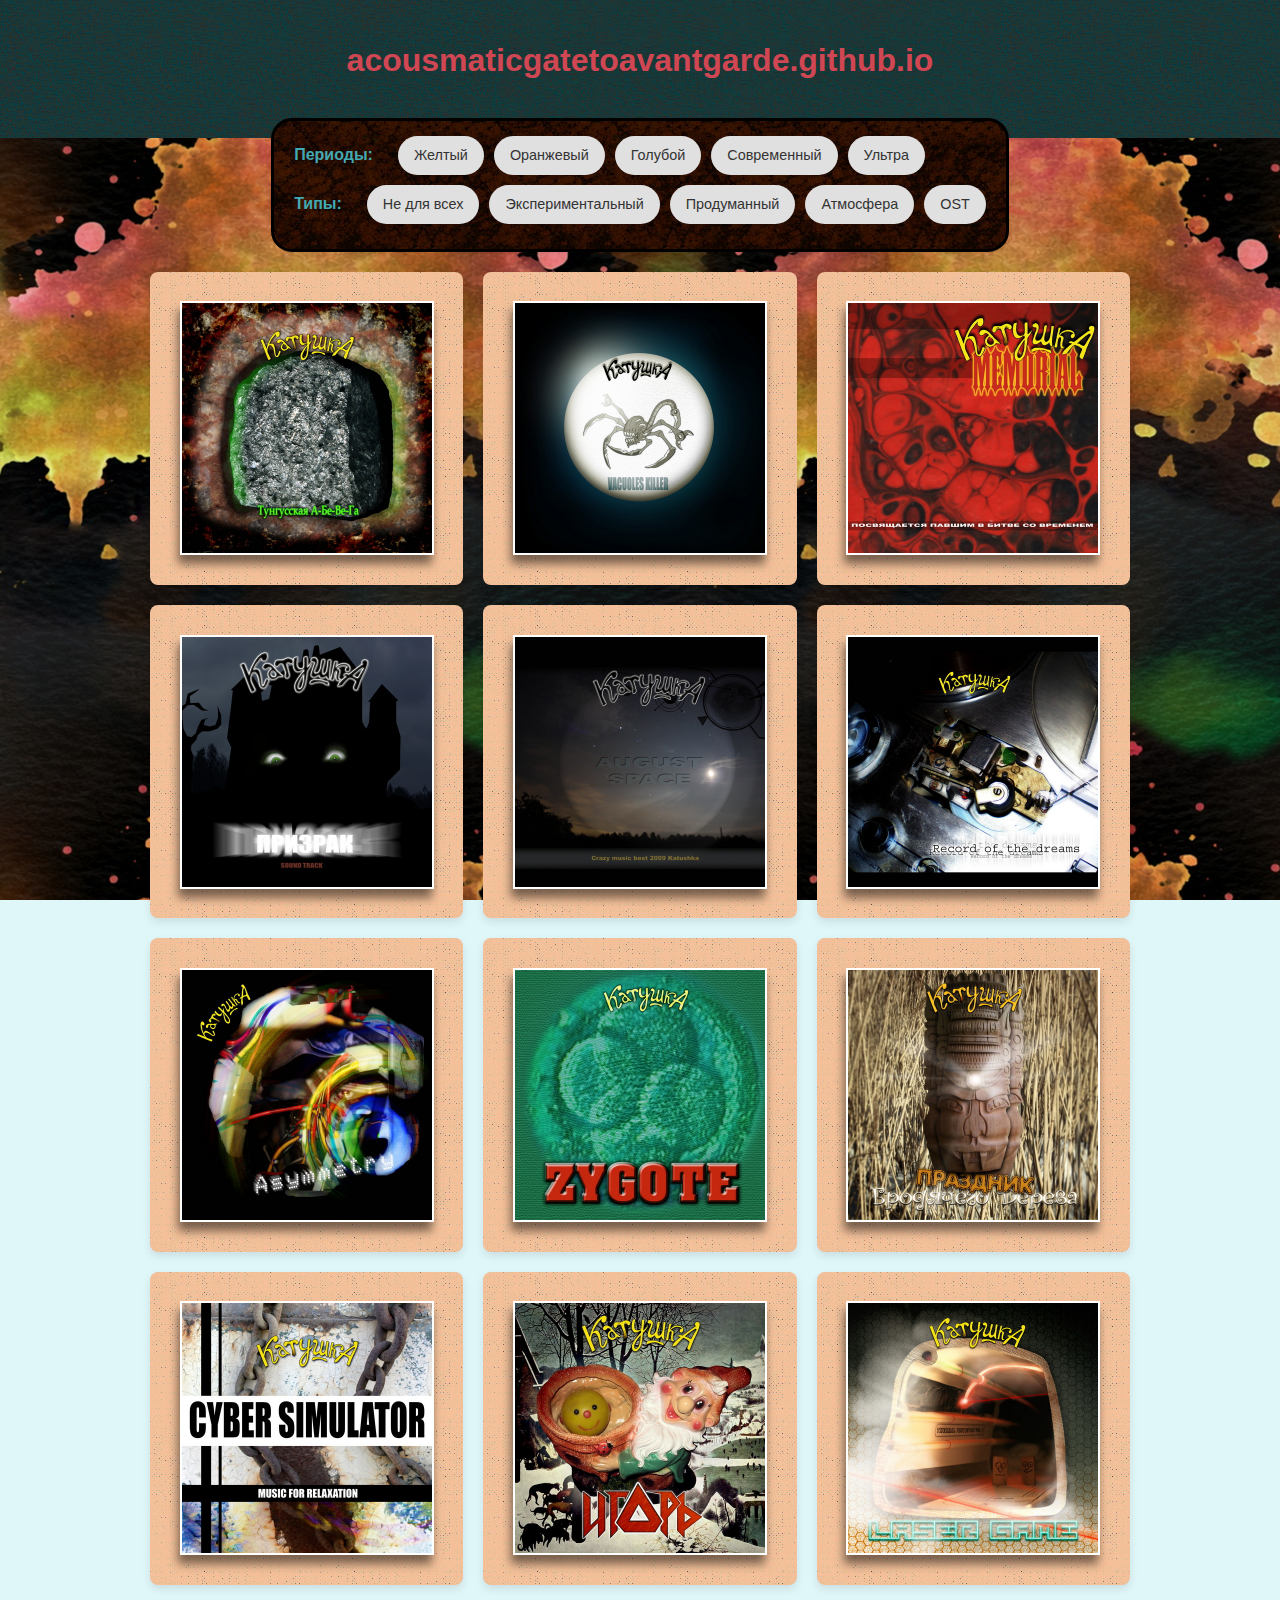
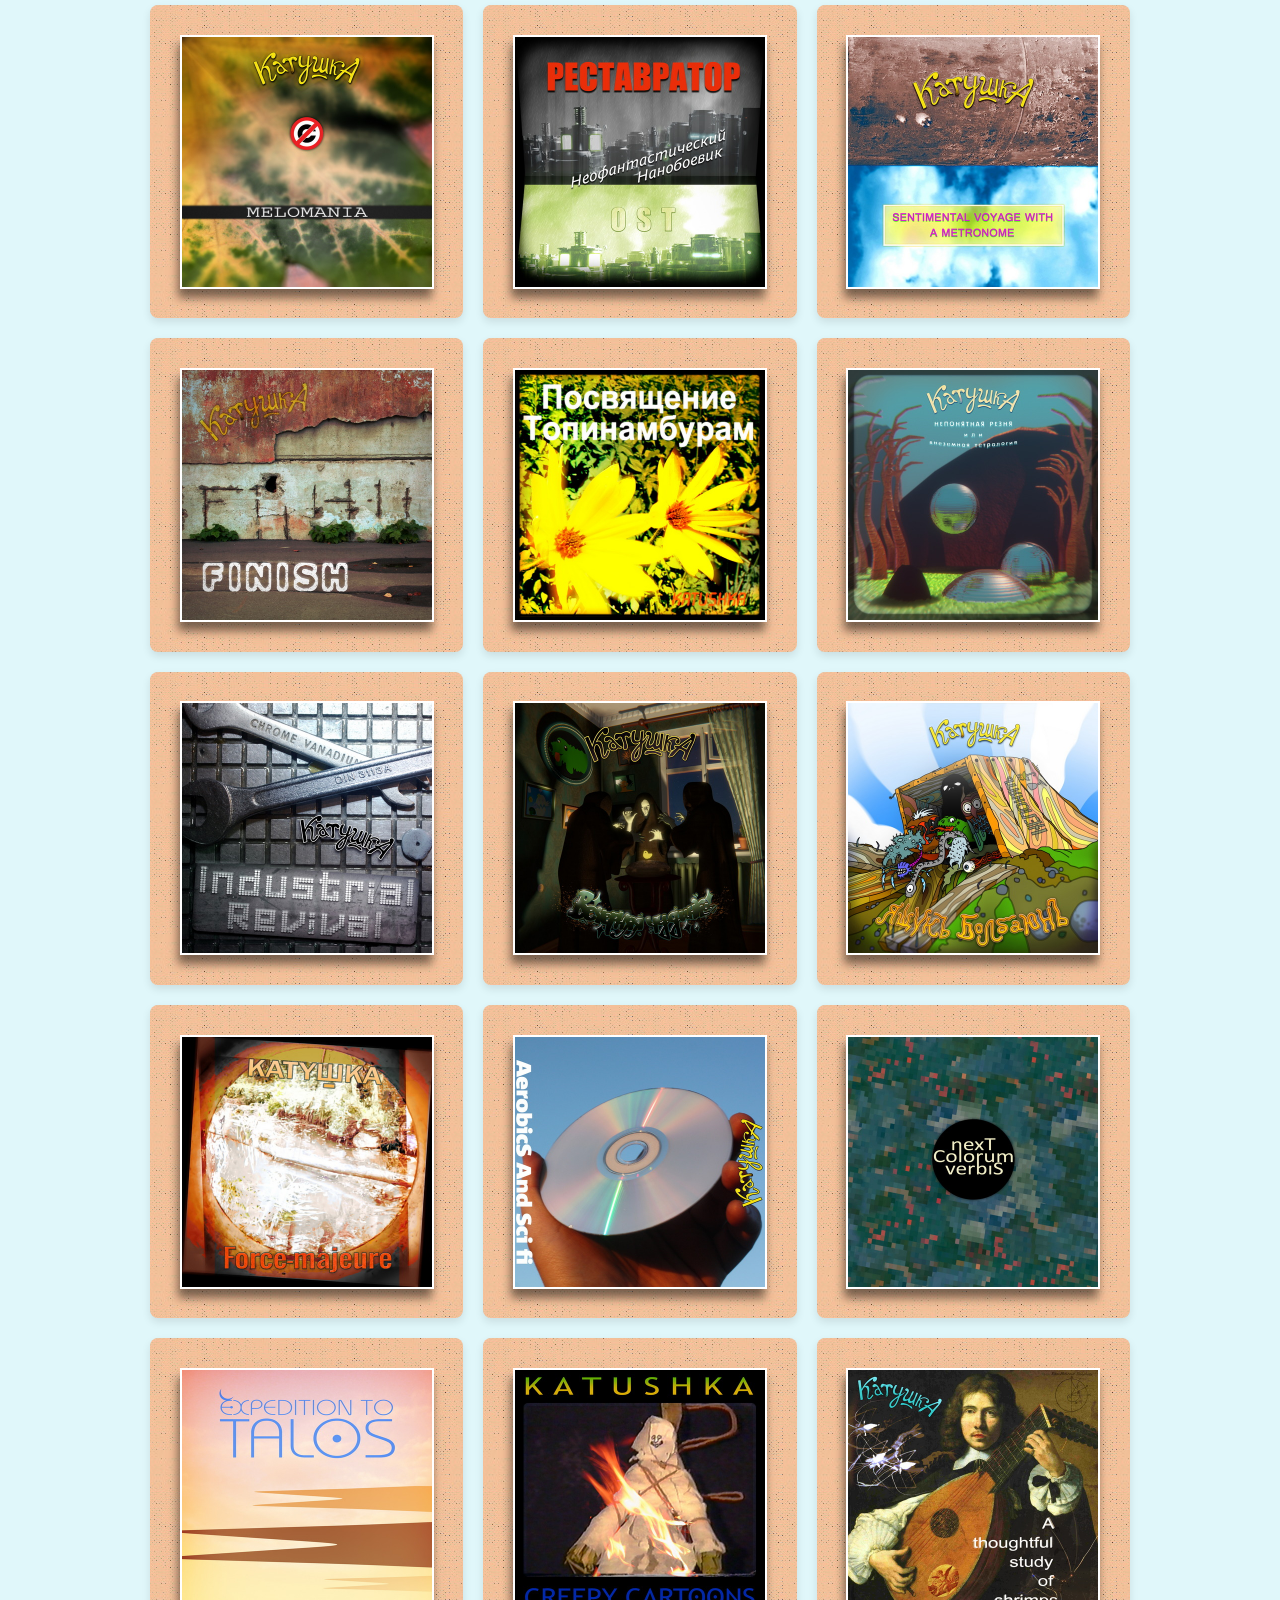
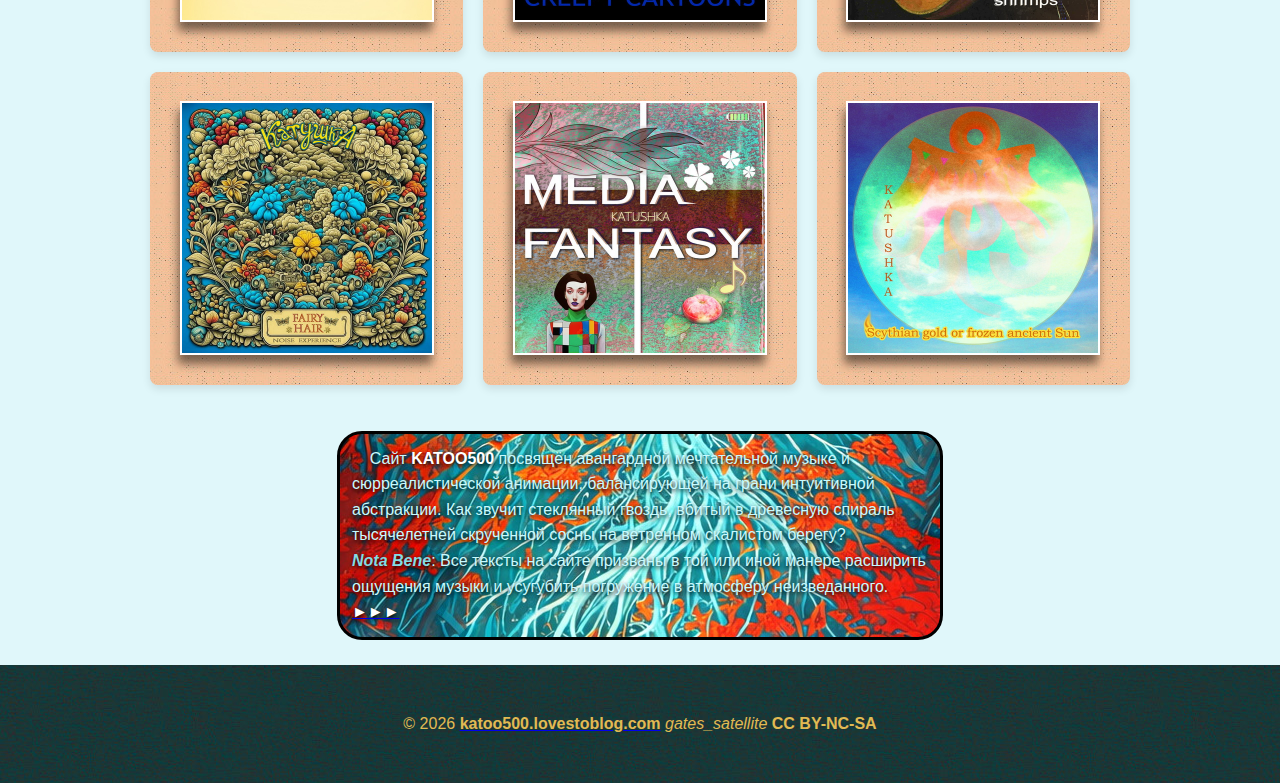
<file: index.html>
<!DOCTYPE html>
<html lang="ru">
<head>
    <meta charset="UTF-8">
    <meta name="viewport" content="width=device-width, initial-scale=1.0">
    <title>KATOO500 gallery</title>
    <!-- Страница сгенерирована нейросетью Mixtral 21.01.2026 -->
	<link rel="stylesheet"  type="text/css" href="pixbox/aga.css" />

</head>
<body>

<div class="overlay" id="overlay"></div>
	
    <header>
        <div class="container">
            <h1>acousmaticgatetoavantgarde.github.io</h1>
        </div>
    </header>
	
	<div class="container filter-ui">
    <div class="filter-group">
        <h4>Периоды:</h4>
        <div id="p-yellow" class="filter-btn" data-filter-group="period" data-filter-value="yellow">Желтый</div>
        <div id="p-orange" class="filter-btn" data-filter-group="period" data-filter-value="orange">Оранжевый</div>
        <div id="p-blue" class="filter-btn" data-filter-group="period" data-filter-value="blue">Голубой</div>
        <div id="p-modern" class="filter-btn" data-filter-group="period" data-filter-value="modern">Современный</div>
		<div id="p-ultra" class="filter-btn" data-filter-group="period" data-filter-value="ultra">Ультра</div>
    </div>

    <div class="filter-group">
        <h4>Типы:</h4>
        <div id="t-notall" class="filter-btn" data-filter-group="type" data-filter-value="indie">Не для всех</div>
        <div id="t-exp" class="filter-btn" data-filter-group="type" data-filter-value="experimental">Экспериментальный</div>
        <div id="t-thought" class="filter-btn" data-filter-group="type" data-filter-value="balance">Продуманный</div>
        <div id="t-atm" class="filter-btn" data-filter-group="type" data-filter-value="ambient">Атмосфера</div>
		        <div id="t-atm" class="filter-btn" data-filter-group="type" data-filter-value="ost">OST</div>
    </div>
</div>


    <main class="container">
        <div class="grid-container">

            <div class="art-block"  data-art-id="1" data-period="yellow" data-type="indie">
			<img class="cvr" src="pixbox/covers/Cover-0001.jpg" title="Тунгусская А Бэ Вэ Га" alt="Tunguss" />
            </div>

            <div class="art-block"  data-art-id="2" data-period="yellow" data-type="indie">
			<img class="cvr" src="pixbox/covers/Cover-0002.jpg" title="Убийца Вакуолей" alt="Vacuol" />
            </div>

            <div class="art-block"  data-art-id="3"  data-period="yellow" data-type="experimental">
			<img class="cvr" src="pixbox/covers/Cover-0003.jpg" title="Memorial" alt="Memorial" />
            </div>
			
            <div class="art-block"  data-art-id="4"  data-period="yellow" data-type="ost">
			<img class="cvr" src="pixbox/covers/Cover-0004.jpg" title="Призрак OST" alt="Ghost" />
            </div>
			
            <div class="art-block"  data-art-id="5"  data-period="yellow" data-type="ambient">
			<img class="cvr" src="pixbox/covers/Cover-0005.jpg" title="August Space" alt="Space" />
            </div>

            <div class="art-block"  data-art-id="6"  data-period="yellow" data-type="indie">
			<img class="cvr" src="pixbox/covers/Cover-0006.jpg" title="Record of the dreams" alt="Rec" />
            </div>

            <div class="art-block"  data-art-id="7"  data-period="yellow" data-type="experimental">
			<img class="cvr" src="pixbox/covers/Cover-0007.jpg" title="Асимметрия" alt="Assymetry" />
            </div>

            <div class="art-block"  data-art-id="8"  data-period="orange" data-type="balance">
			<img class="cvr" src="pixbox/covers/Cover-0008.jpg" title="Зигота" alt="Zygote" />
            </div>

            <div class="art-block"  data-art-id="9"  data-period="orange" data-type="indie">
			<img class="cvr" src="pixbox/covers/Cover-0009.jpg" title="Праздник бродячего дерева" alt="wandering_tree_celebrate" />
            </div>

            <div class="art-block"  data-art-id="10"  data-period="orange" data-type="balance">
			<img class="cvr" src="pixbox/covers/Cover-0010.jpg" title="Cyber Simulator" alt="Cyber" />
            </div>

            <div class="art-block"  data-art-id="11"  data-period="orange" data-type="indie">
			<img class="cvr" src="pixbox/covers/Cover-0011.jpg" title="Игорь" alt="Igor" />
            </div>

            <div class="art-block"  data-art-id="12"  data-period="orange" data-type="experimental">
			<img class="cvr" src="pixbox/covers/Cover-0012.jpg" title="Laser Game" alt="Laser_game" />
            </div>

            <div class="art-block"  data-art-id="13"  data-period="orange" data-type="balance">
			<img class="cvr" src="pixbox/covers/Cover-0013.jpg" title="Melomania" alt="Melomania" />
            </div>

            <div class="art-block"  data-art-id="14"  data-period="orange" data-type="ost">
			<img class="cvr" src="pixbox/covers/Cover-0014.jpg" title="Реставратор OST" alt="res" />
            </div>

            <div class="art-block"  data-art-id="15"  data-period="orange" data-type="balance">
			<img class="cvr" src="pixbox/covers/Cover-0015.jpg" title="Sentimental voyage with a metronome" alt="Sentimental" />
            </div>

            <div class="art-block"  data-art-id="16"  data-period="blue" data-type="experimental">
			<img class="cvr" src="pixbox/covers/Cover-0016.jpg" title="Финиш" alt="Finish" />
            </div>

            <div class="art-block"  data-art-id="17"  data-period="blue" data-type="experimental">
			<img class="cvr" src="pixbox/covers/Cover-0017.jpg" title="Посвящение топинамбурам" alt="Tupi" />
            </div>

            <div class="art-block"  data-art-id="18"  data-period="blue" data-type="indie">
			<img class="cvr" src="pixbox/covers/Cover-0018.jpg" title="Непонятная резня или внеземная тетралогия" alt="fest" />
            </div>
			
            <div class="art-block"  data-art-id="19"  data-period="blue" data-type="balance">
			<img class="cvr" src="pixbox/covers/Cover-0019.jpg" title="Возрождение индастрила" alt="Industrial" />
            </div>

            <div class="art-block"  data-art-id="20"  data-period="blue" data-type="balance">
			<img class="cvr" src="pixbox/covers/Cover-0020.jpg" title="Evening miracles" alt="miracles" />
            </div>

            <div class="art-block"  data-art-id="21"  data-period="blue" data-type="ambient">
			<img class="cvr" src="pixbox/covers/Cover-0021.jpg" title="Ящукъ Болбаюнъ" alt="Box_big_talker" />
            </div>

            <div class="art-block"  data-art-id="22"  data-period="modern" data-type="experimental">
			<img class="cvr" src="pixbox/covers/Cover-0022.jpg" title="Форс - мажор" alt="FMj" />
            </div>

            <div class="art-block"  data-art-id="23"  data-period="modern" data-type="balance">
			<img class="cvr" src="pixbox/covers/Cover-0023.jpg" title="Aerobics ans Sci fi" alt="Aero" />
            </div>

            <div class="art-block"  data-art-id="24"  data-period="modern" data-type="experimental">
			<img class="cvr" src="pixbox/covers/Cover-0024.jpg" title="Следующие цвета слов" alt="next_colorum" />
            </div>

            <div class="art-block"  data-art-id="25"  data-period="modern" data-type="balance">
			<img class="cvr" src="pixbox/covers/Cover-0025.jpg" title="Экспедиция на Талос" alt="Talos" />
            </div>

            <div class="art-block"  data-art-id="26"  data-period="modern" data-type="balance">
			<img class="cvr" src="pixbox/covers/Cover-0027.jpg" title="Creepy Cartoons" alt="mult" />
            </div>

            <div class="art-block"  data-art-id="27"  data-period="modern" data-type="balance">
			<img class="cvr" src="pixbox/covers/Cover-0028.jpg" title="Вдумчивое исследование креветок" alt="krevedko" />
            </div>
			
			<div class="art-block"  data-art-id="28"  data-period="ultra" data-type="indie">
			<img class="cvr" src="pixbox/covers/Cover-0026.jpg" title="Волосы феи" alt="Fairy" />
            </div>

            <div class="art-block"  data-art-id="29"  data-period="ultra" data-type="balance">
			<img class="cvr" src="pixbox/covers/Cover-0029.jpg" title="Media Fantasy" alt="Media" />
            </div>

            <div class="art-block"  data-art-id="30"  data-period="ultra" data-type="experimental">
			<img class="cvr" src="pixbox/covers/Cover-0030.jpg" title="Scythian gold or frozen ancient Sun" alt="ScyGold" />
            </div>			

			
			
			


        </div>
    </main>
	

        <div class="descriptions-container">
            <!-- Описание 1 (привязано к data-art-id="1") -->
            <div class="art-description" data-art_for="1">
			<span class="close-btn" onclick="hideAllDescriptions()" title="Claudere">&times;</span>
                <h3>ТУНГУССКАЯ А Бэ Вэ Га 2004</h3>
                <p class="cardtxt">
                   &nbsp;&nbsp;&nbsp; В межзвёздном пространстве терпит поломку полуорганический корабль - компсогнат со звезды Ю. В результате магнитной имплозии происходит захват ледяного астероида, избавиться от которого представилось возможным только при помощи гравитационного поля планеты Земля. Старший инженер падает на землю вместе с отстёгнутым модулем... 
                </p>
                <!-- <div class="image-placeholder">cover art</div> -->
                <a class="targett" href="https://katoo500.lovestoblog.com/cont/albums/006Tunguss.htm" target="_blank" title="Откроется в новой вкладке - или с VPN?">ЩёлкЪ!</a>
            </div>

            <!-- Описание 2 (привязано к data-art-id="2") -->
            <div class="art-description" data-art_for="2">
			<span class="close-btn" onclick="hideAllDescriptions()" title="Claudere">&times;</span>
                <h3>УБИЙЦА ВАКУОЛЕЙ 2006</h3>
                <p class="cardtxt"> 
    &nbsp;&nbsp;&nbsp; Альбом посвящается микроскопическим организмам, встречающимся в капле дождевой воды. Дафнии и вольвоксы, циклопы и инфузории, туфельки и эвгленушки... А так же драматическая охота гидры за пузырьком - эукариотом не оставит равнодушным даже самого зачерствелого циника - трансгуманиста.
                </p>
                <!-- <div class="image-placeholder">cover art</div> -->
                <a class="targett" href="https://katoo500.lovestoblog.com/cont/albums/001VacuolK.htm" target="_blank" title="Откроется в новой вкладке - или с VPN?">Щёлг</a>
            </div>


            <div class="art-description" data-art_for="3">
			<span class="close-btn" onclick="hideAllDescriptions()" title="Claudere">&times;</span>
                <h3>MEMORIAL 2008</h3>
                <p class="cardtxt"> 
                 &nbsp;&nbsp;&nbsp;   Оголённый светящийся гипотетический человек широко раскинув руки в своей непринуждённой ментальности экстраполируется среди огненных туманностей первозданного макрокосма. Что ждёт его в будущем? Какие чаянья и надежды обуревают его? ... Кто же он на самом деле?
                </p>
                <!-- <div class="image-placeholder">cover art</div> -->
                <a class="targett" href="https://katoo500.lovestoblog.com/cont/albums/009Memo.htm" target="_blank" title="Откроется в новой вкладке - или с VPN?">Щщолк!</a>
            </div>
            

            <div class="art-description" data-art_for="4">
			<span class="close-btn" onclick="hideAllDescriptions()" title="Claudere">&times;</span>
                <h3>ПРИЗРАК 2009</h3>
              <p class="cardtxt"> 
               &nbsp;&nbsp;&nbsp;    Альбом представляет собою оригинальный саундтрек (OST) к одноимённому мультфильму, выполненному в технике экспериментальной покадровой фотоанимации. <br/>
			   Посмотреть мультфильм можно тут: 
			   <a class="targettt" href="https://www.youtube.com/watch?v=87DvVdII-oo" target="_blank" title="Откроется в новой вкладке - или с VPN?">СчолкЪ!</a><br/>
			   Перейти к альбому можно тут: 
               <a class="targettt" href="https://katoo500.lovestoblog.com/cont/albums/004Ghost.htm" target="_blank" title="Откроется в новой вкладке - или с VPN?">ЩёлкЪ!</a>
                </p>
                <!-- <div class="image-placeholder">cover art</div> -->
                
            </div>
            

            <div class="art-description" data-art_for="5">
			<span class="close-btn" onclick="hideAllDescriptions()" title="Claudere">&times;</span>
                <h3>НОЧНОЕ НЕБО АВГУСТА 2009</h3>
          <p class="cardtxt"> 
                &nbsp;&nbsp;&nbsp;    Посредством музыки легко передаётся мечтательно - созерцательное состояние, возникающее иногда в августе во время непринуждённого ожидания метеорного потока "Персеиды". Так искристая бездна космоса воспитывает в нас мужество романтиков - фотолюбителей.
                </p>
                <!-- <div class="image-placeholder">cover art</div> -->
                <a class="targett" href="https://katoo500.lovestoblog.com/cont/albums/002AugustSP.htm" target="_blank" title="Откроется в новой вкладке - или с VPN?">ЩёлкЪ!</a>
            </div>
            
            <div class="art-description" data-art_for="6">
			<span class="close-btn" onclick="hideAllDescriptions()" title="Claudere">&times;</span>
                <h3>RECORD OF THE DREAMS 2010</h3>
         <p class="cardtxt"> 
                   &nbsp;&nbsp;&nbsp;    Как записать музыкальные сновидения, изредка посещающие музыкантов? Исключительно по памяти, скажете вы. Так и было до недавнего времени, пока профессор Тура Авессолом Тюбукский не представил нам для теста своё новейшее изобретение - "ДРЁМОФОН Адэнэ-2". 
                </p>
                <!-- <div class="image-placeholder">cover art</div> -->
                <a class="targett" href="https://katoo500.lovestoblog.com/cont/albums/007RecOfD.htm" target="_blank" title="Откроется в новой вкладке - или с VPN?">ЩёлкЪ!</a>
            </div>

            <div class="art-description" data-art_for="7">
			<span class="close-btn" onclick="hideAllDescriptions()" title="Claudere">&times;</span>
                <h3>АСИММЕТРИЯ 2010</h3>
              <p class="cardtxt"> 
                 &nbsp;&nbsp;&nbsp;   Когда Вы продираетесь сквозь джунгли разноцветных асимметричных проводов, путаясь с плоскогубцами и отвёртками в монструозных нутрях электрических шкафов, помни! ПОМНИ о заземлении! ... Псевдо сборник музыкально - интуитивных иллюстраций.
                </p>
                <!-- <div class="image-placeholder">cover art</div> -->
                <a class="targett" href="https://katoo500.lovestoblog.com/cont/albums/008Assym.htm" target="_blank" title="Откроется в новой вкладке - или с VPN?">ЩёлкЪ!</a>
            </div>

            <div class="art-description" data-art_for="8">
			<span class="close-btn" onclick="hideAllDescriptions()" title="Claudere">&times;</span>
                <h3>ЗИГОТА 2012</h3>
              <p class="cardtxt"> 
                  &nbsp;&nbsp;&nbsp;    Зигота - это такое маленькое, в пузырьковой оболочке, которое начинает безудержно делиться (множась при этом Х2) да так, что в итоге получается солидный профессор лингвистики Тура Авессолом Тюбукский... Или Теляпия Михайловна Ампурдан. Таинство природы, одним словом. 
                </p>
                <!-- <div class="image-placeholder">cover art</div> -->
                <a class="targett" href="https://katoo500.lovestoblog.com/cont/albums/005Zygot.htm" target="_blank" title="Откроется в новой вкладке - или с VPN?">ЩёлкЪ!</a>
            </div>

            <div class="art-description" data-art_for="9">
			<span class="close-btn" onclick="hideAllDescriptions()" title="Claudere">&times;</span>
                <h3>ПРАЗДНИК БРОДЯЧЕГО ДЕРЕВА 2013</h3>
               <p class="cardtxt"> 
                   &nbsp;&nbsp;&nbsp;   ...Полинезийское и Микронезийское музыкальное окружение в обыкновенной среднестатической типовой квартире легко достичь при помощи опорожненной бутылки с вермутом, парочки кастрюль, мешочка с крупой и деревянных ложек. Натуральная деревня Онгари, скажу я вам. 
                </p>
                <!-- <div class="image-placeholder">cover art</div> -->
                <a class="targett" href="https://katoo500.lovestoblog.com/cont/albums/012PBD.htm" target="_blank" title="Откроется в новой вкладке - или с VPN?">ЩёлкЪ!</a>
            </div>
			
			<div class="art-description" data-art_for="10">
			<span class="close-btn" onclick="hideAllDescriptions()" title="Claudere">&times;</span>
                <h3>CYBER SIMULATOR 2013</h3>
               <p class="cardtxt"> 
                    &nbsp;&nbsp;&nbsp;   Грядущий ад трансгуманизма навис над планетой. Пока глупцы сообразят, что роботизированные манекены, превосходно имитирующие людей - не люди, а всего лишь имитации, будет уже поздно... Или нет? Круши ломами осциллографы, они мутируют!!! Они на свет лезут!!! 
                </p>
                <!-- <div class="image-placeholder">cover art</div> -->
                <a class="targett" href="https://katoo500.lovestoblog.com/cont/albums/013CyS.htm" target="_blank" title="Откроется в новой вкладке - или с VPN?">ЩёлкЪ!</a>
            </div>
			
            <div class="art-description" data-art_for="11">
			<span class="close-btn" onclick="hideAllDescriptions()" title="Claudere">&times;</span>
                <h3>ИГОРЬ 2014</h3>
               <p class="cardtxt"> 
                  &nbsp;&nbsp;&nbsp;  Альбом посвящается Игорю, горбатому подмастерью товарища Франкенштейна. Захватывающее научное приключение по оживлению штопанного кадавра начинается... Сшитые словно из разных лоскутков композиции ласковым одеяльцем обволакивают мозг...
                </p>
                <!-- <div class="image-placeholder">cover art</div> -->
                <a class="targett" href="https://katoo500.lovestoblog.com/cont/albums/014Igor.htm" target="_blank" title="Откроется в новой вкладке - или с VPN?"> ЩёлкЪ!</a>
            </div>			

            <div class="art-description" data-art_for="12">
			<span class="close-btn" onclick="hideAllDescriptions()" title="Claudere">&times;</span>
                <h3>LASER GAME 2014</h3>
               <p class="cardtxt"> 
                    &nbsp;&nbsp;&nbsp; Лазеры и игры, что может быть интереснее... Когда вдумчиво пытаешься преодолеть иллюзорную паутину препятствий, сотканную из тончайших нитей красного лазера. Как оздоровительный цигун... Если в компанию к лазерам не довешены датчики движения и видеокамеры конечно.
                </p>
                <!-- <div class="image-placeholder">cover art</div> -->
                <a class="targett" href="https://katoo500.lovestoblog.com/cont/albums/015laser.htm" target="_blank" title="Откроется в новой вкладке - или с VPN?"> ЩёлкЪ!</a>
            </div>


            <div class="art-description" data-art_for="13">
			<span class="close-btn" onclick="hideAllDescriptions()" title="Claudere">&times;</span>
                <h3>МЕЛОМАНИЯ 2015</h3>
               <p class="cardtxt"> 
                        &nbsp;&nbsp;&nbsp;   Поиск идеальных нот, золотого сечения, неведомого Кадата издревле интересовали всех мало - мальски уважающих себя энтузиастов. Вот и теперь мы ищем нужные ноты, улавливая их в шелесте трав, капели дождя, слушая негромкие речи рек... 
                </p>
                <!-- <div class="image-placeholder">cover art</div> -->
                <a class="targett" href="https://katoo500.lovestoblog.com/cont/albums/016melom.htm" target="_blank" title="Откроется в новой вкладке - или с VPN?">ЩёлкЪ!</a>
            </div>

            <div class="art-description" data-art_for="14">
			<span class="close-btn" onclick="hideAllDescriptions()" title="Claudere">&times;</span>
                <h3>РЕСТАВРАТОР OST 2016</h3>
               <p class="cardtxt"> 
                         &nbsp;&nbsp;&nbsp;    Альбом представляет собой оригинальный саунд трек (OST) к одноимённому мультфильму "Реставратор". 
						 <a class="targettt" href="https://microkino.byethost32.com/list/kino/restorer.htm" target="_blank" title="Откроется в новой вкладке">ЩёлкЪ!</a> 
						 К основному материалу бонусом прилагается несколько запоминающихся мелодий из остросюжетного мультфильма "Координатор". 
						<a class="targettt" href="https://microkino.byethost32.com/list/kino/coord.htm" target="_blank" title="Откроется в новой вкладке">ЩёлкЪ!</a> <br/>
						 ...Перейти к альбому: 
						 <a class="targettt" href="https://katoo500.lovestoblog.com/cont/albums/017res_ost.htm" target="_blank" title="Откроется в новой вкладке - или с VPN?">СчолкЪ!</a>
                </p>
                <!-- <div class="image-placeholder">cover art</div> -->
            </div>

            <div class="art-description" data-art_for="15">
			<span class="close-btn" onclick="hideAllDescriptions()" title="Claudere">&times;</span>
                <h3>SENTIMENTAL VOYAGE WITH A METRONOME 2016</h3>
               <p class="cardtxt"> 
                   &nbsp;&nbsp;&nbsp;   Сборник романтической музыки, посвящённый весенней индустриальной энтропии. Позитивная эклектика настраивает слушателя на оптимистический лад.
				 <a class="targettt" href="https://katoo500.lovestoblog.com/cont/albums/018s_voyj.htm" target="_blank" title="Откроется в новой вкладке - или с VPN?">ЩёлкЪ!</a><br/>
				   ...Тематический клип в поддержку альбома: 
				      <a class="targettt" href="http://microkino.byethost32.com/list/kino/macro.htm" target="_blank" title="Откроется в новой вкладке">СчолкЪ!</a>
                </p>
                <!-- <div class="image-placeholder">cover art</div> -->
             
            </div>

            <div class="art-description" data-art_for="16">
			<span class="close-btn" onclick="hideAllDescriptions()" title="Claudere">&times;</span>
                <h3>ФИНИШ - FINISH 2017</h3>
               <p class="cardtxt"> 
                     &nbsp;&nbsp;&nbsp;   И так. Вы оказались в живописном логическом тупике с несколькими выходами. Отдыхайте, наслаждаясь видом художественно обваливающихся стен под аккомпанемент виолончели. 
					 <a class="targettt" href="https://katoo500.lovestoblog.com/cont/albums/019Finish.htm" target="_blank" title="Откроется в новой вкладке - или с VPN?">КликЪ!</a><br/><br/>
                      ...Посмотреть музыкальную иллюстрацию про Виману: 
         
                </p>
                <!-- <div class="image-placeholder">cover art</div> -->
				    <a class="targett" href="https://www.youtube.com/watch?v=CVj85cDGe4U" target="_blank" title="Откроется в новой вкладке - или с VPN?">Mmmmmmmmmmmma!</a>
            </div>

            <div class="art-description" data-art_for="17">
			<span class="close-btn" onclick="hideAllDescriptions()" title="Claudere">&times;</span>
                <h3>ПОСВЯЩЕНИЕ ТОПИНАМБУРАМ 2017</h3>
               <p class="cardtxt"> 
                 &nbsp;&nbsp;&nbsp;   Клубненосное растение Топинамбур родом из Южной америки и берёт своё название по имени местного племени - Тупи. Клубни Топинамбура, известного ещё как "Земляная груша" напоминают имбирь и могут храниться очень - очень долго. Гораздо дольше картофеля.... Они очень полезны для здоровья.
                </p>
                <!-- <div class="image-placeholder">cover art</div> -->
                <a class="targett" href="https://katoo500.lovestoblog.com/cont/albums/020Glory_to_HT.htm" target="_blank" title="Откроется в новой вкладке - или с VPN?">СчолкЪ!</a>
            </div>

            <div class="art-description" data-art_for="18">
			<span class="close-btn" onclick="hideAllDescriptions()" title="Claudere">&times;</span>
                <h3>НЕПОНЯТНАЯ РЕЗНЯ или ВНЕЗЕМНАЯ ТЕТРАЛОГИЯ 2018</h3>
               <p class="cardtxt"> 
                 &nbsp;&nbsp;&nbsp;  Кто бы мог подумать, что расшифровка смысла знаменитого "Фестского диска" откроет нам внеземную историю о злоключениях инопланетных вегетативных исследователей в фиолетовом гидрообразном живородящем лесу! 
                </p>
                <!-- <div class="image-placeholder">cover art</div> -->
                <a class="targett" href="https://katoo500.lovestoblog.com/cont/albums/021NR19962018.htm" target="_blank" title="Откроется в новой вкладке - или с VPN?">Птыжжь!</a>
            </div>

            <div class="art-description" data-art_for="19">
			<span class="close-btn" onclick="hideAllDescriptions()" title="Claudere">&times;</span>
                <h3>INDUSTRIAL REVIVAL 2018</h3>
               <p class="cardtxt"> 
                    &nbsp;&nbsp;&nbsp;  Рано или поздно произойдёт возрождение настоящего индастриала! Ибо постиндустриальная ересь не может породить ни одной вещи. Адепты постиндустриального мышления просто износят и измочалят всё ранее сделанное индустрией. Беспомощные, они будут смотреть, как из руин постиндустриального хаоса вырастает новая глыба ультрасовременной индустрии.
                </p>
                <!-- <div class="image-placeholder">cover art</div> -->
                <a class="targett" href="https://katoo500.lovestoblog.com/cont/albums/022Industrial.htm" target="_blank" title="Откроется в новой вкладке - или с VPN?">Аминь!</a>
            </div>

            <div class="art-description" data-art_for="20">
			<span class="close-btn" onclick="hideAllDescriptions()" title="Claudere">&times;</span>
                <h3>ВЕЧЕРНЯЯ ЧУДИНКА 2019</h3>
               <p class="cardtxt"> 
                 &nbsp;&nbsp;&nbsp;   Тайное триангуляционное сообщество кураторов небесных сфер при помощи глюкофона вызывает гения музыки. И он пришёл! Неужели гений музыки похож на обыкновенного сияющего цыплёнка? тип тип тип тип...
типи типи типи... тип тип тип... 
                </p>
                <!-- <div class="image-placeholder">cover art</div> -->
                <a class="targett" href="https://katoo500.lovestoblog.com/cont/albums/023evMiracle.htm" target="_blank" title="Откроется в новой вкладке - или с VPN?">Колымбатуха!</a>
            </div>

            <div class="art-description" data-art_for="21">
			<span class="close-btn" onclick="hideAllDescriptions()" title="Claudere">&times;</span>
                <h3> ЯЩУКЪ БОЛБАЮНЪ 2019 - 2020</h3>
               <p class="cardtxt"> 
           
   &nbsp;&nbsp;&nbsp;  В начале всего была пустота. Полная, всеобъемлющая пустота. Пустота состояла из однотипных сегментов, напоминающих кубы. И вот однажды, в одном из кубов создалось перенапряжение и началась вибрация. Вибрация породила звук...

                </p>
                <!-- <div class="image-placeholder">cover art</div> -->
                <a class="targett" href="https://katoo500.lovestoblog.com/cont/albums/024BoxBigTalker01.htm" target="_blank" title="Откроется в новой вкладке - или с VPN?">ТО ТО ТО ТО ТО  </a>
            </div>

            <div class="art-description" data-art_for="22">
			<span class="close-btn" onclick="hideAllDescriptions()" title="Claudere">&times;</span>
                <h3>FORCE MAJEURE 2020</h3>
               <p class="cardtxt"> 
                    &nbsp;&nbsp;&nbsp; Является ли Форс-мажор иным музыкальным термином, наподобие Рэ-минор или До-мажор? Как звучала бы музыка в тональности Форс-мажор? Много вопросов, мало ответов. На этом альбоме мы постараемся приоткрыть сию занавесь тайны и расставить все диакритические знаки над буквами!
                </p>
                <!-- <div class="image-placeholder">cover art</div> -->
                <a class="targett" href="https://katoo500.lovestoblog.com/cont/albums/026Force_majeure.htm" target="_blank" title="Откроется в новой вкладке - или с VPN?">Летс гоу, дескать :)</a>
            </div>

            <div class="art-description" data-art_for="23">
			<span class="close-btn" onclick="hideAllDescriptions()" title="Claudere">&times;</span>
                <h3>AEROBICS AND SCI FI 2021</h3>
               <p class="cardtxt"> 
                 &nbsp;&nbsp;&nbsp; Утренняя аэробика на крыше, как правило, традиционно сопровождается разноцветными дымами и фейерверками, во славу сизигии трёх Маринозиейских лун пятнадцатого месяца восхождения Денеб
                </p>
                <!-- <div class="image-placeholder">cover art</div> -->
                <a class="targett" href="https://katoo500.lovestoblog.com/cont/albums/027Aerobics_and_scfi.htm" target="_blank" title="Откроется в новой вкладке - или с VPN?">А-эни-то!</a>
            </div>

            <div class="art-description" data-art_for="24">
			<span class="close-btn" onclick="hideAllDescriptions()" title="Claudere">&times;</span>
                <h3>NEXT COLORUM VERBIS 2021</h3>
               <p class="cardtxt"> 
                  &nbsp;&nbsp;&nbsp;   Будущее проистекает в наш мир различными формами и следующие цвета слов явное тому подтверждение. Где мелодия распадается на шумы и собирается обратно в мелодию. Ащщщщщщщеееееееее так.
                </p>
                <!-- <div class="image-placeholder">cover art</div> -->
                <a class="targett" href="https://katoo500.lovestoblog.com/cont/albums/028Next.htm" target="_blank" title="Откроется в новой вкладке - или с VPN?">N E X T</a>
            </div>
			
            <div class="art-description" data-art_for="25">
			<span class="close-btn" onclick="hideAllDescriptions()" title="Claudere">&times;</span>
                <h3>EXPEDITION TO TALOS 2022</h3>
               <p class="cardtxt"> 
                      &nbsp;&nbsp;&nbsp;    Подходя к описанию этого альбома, следует уточнить, что никакие цели не были обнаружены ни до, ни после, более удобные для беспрецедентного по дерзости научного эксперимента.
                </p>
                <!-- <div class="image-placeholder">cover art</div> -->
                <a class="targett" href="https://katoo500.lovestoblog.com/cont/albums/029Talos.htm" target="_blank" title="Откроется в новой вкладке - или с VPN?">Rooooooooooor!</a>
            </div>

            <div class="art-description" data-art_for="26">
			<span class="close-btn" onclick="hideAllDescriptions()" title="Claudere">&times;</span>
                <h3>CREEPY CARTOONS 2022</h3>
               <p class="cardtxt">     
   &nbsp;&nbsp;&nbsp;  Такой весёлый праздник, как Масленица, плюс ещё и с открытым огнём, в условиях городской квартиры выйдет справить лишь в микро-масштабе. А что если всё это снять на видео? Получатся весьма жуткие мультфильмы.  . . .  Creepy Cartoons.
                </p>
                <!-- <div class="image-placeholder">cover art</div> -->
                <a class="targett" href="https://katoo500.lovestoblog.com/cont/albums/030CreCar.htm" target="_blank" title="Откроется в новой вкладке - или с VPN?">ДА</a>
            </div>

            <div class="art-description" data-art_for="27">
			<span class="close-btn" onclick="hideAllDescriptions()" title="Claudere">&times;</span>
                <h3>ВДУМЧИВОЕ ИССЛЕДОВАНИЕ КРЕВЕТОК 2022</h3>
               <p class="cardtxt"> 
                 &nbsp;&nbsp;&nbsp;   Креветки! Забавные существа, во многом рассматриваемые праздной публикой лишь с гастрономического ракурса... Но мало кто знает об уникальных исследованиях креветок, где были выяснены их врождённые способности к телепатии. 
                </p>
                <!-- <div class="image-placeholder">cover art</div> -->
                <a class="targett" href="https://katoo500.lovestoblog.com/cont/albums/031Shrimps.htm" target="_blank" title="Откроется в новой вкладке - или с VPN?">ПФЛЬК</a>
            </div>

            <div class="art-description" data-art_for="28">
			<span class="close-btn" onclick="hideAllDescriptions()" title="Claudere">&times;</span>
                <h3>FAIRY HAIR 2023</h3>
               <p class="cardtxt">    
      &nbsp;&nbsp;&nbsp;  - На заводе фильтрации морского микро-пластика произошел инцидент, связанный с новым магнитно-частотным оборудованием. В результате работы этого устройства образовались стоячие реверсные волновые нити, которые назвали "Волосы Феи"...
                </p>
                <!-- <div class="image-placeholder">cover art</div> -->
                <a class="targett" href="https://katoo500.lovestoblog.com/cont/albums/032Fairy.htm" target="_blank" title="Откроется в новой вкладке - или с VPN?">- Vzzzzziii!</a>
            </div>
			
            <div class="art-description" data-art_for="29">
			<span class="close-btn" onclick="hideAllDescriptions()" title="Claudere">&times;</span>
                <h3>MEDIA FANTASY 2024</h3>
               <p class="cardtxt"> 
               
   &nbsp;&nbsp;&nbsp;  Забудьте про пение сладкоголосых Сирен! Пищащие динамики на длинных шеях Сциллы и клокочущий баритон Харибды не оставят равнодушными отчаявшихся моряков!
                </p>
                <!-- <div class="image-placeholder">cover art</div> -->
                <a class="targett" href="https://katoo500.lovestoblog.com/cont/albums/033Media.htm" target="_blank" title="Откроется в новой вкладке - или с VPN?">- Кра кра кра къ къ къ!</a>
            </div>

            <div class="art-description" data-art_for="30">
			<span class="close-btn" onclick="hideAllDescriptions()" title="Claudere">&times;</span>
                <h3>SCYTHIAN GOLD OR FROZEN ANCIENT SUN 2025</h3>
               <p class="cardtxt"> 
   &nbsp;&nbsp;&nbsp;  В лучах закатного Солнца удлинённые тени скалистого ландшафта представляются в воображении словно тени древних. Шествующая мимо Скифская конница, поднимающая золотистые облачка пыли под копытами лошадей. Но мы решили, что не пойдём за ними.
                </p>
                <!-- <div class="image-placeholder">cover art</div> -->
                <a class="targett" href="https://katoo500.lovestoblog.com/cont/albums/034Scyth.htm" target="_blank" title="Откроется в новой вкладке - или с VPN?">- О-о-о-а-а-а-а-э-э-э-э!!!</a>
            </div>

        </div>
		
		<br/>

		
		<div class="info">
		&nbsp;&nbsp;&nbsp; <span style="text-shadow:0px 2px 4px #000000;"> Сайт <b style="color:#ffffff;">KATOO500</b> посвящён авангардной мечтательной музыке и сюрреалистической анимации, балансирующей на грани интуитивной абстракции. Как звучит стеклянный гвоздь, вбитый в древесную спираль тысячелетней скрученной сосны на ветренном скалистом берегу?<br/>
<b><i style="color:#82DCE4;">Nota Bene</i></b>: Все тексты на сайте призваны в той или иной манере расширить ощущения музыки и усугубить погружение в атмосферу неизведанного.
<a href="https://katoo500.lovestoblog.com/cont/list.htm" title="Перейти"><b style="color:#ffffff;">►►►</b></a>
		</div>

 <br/>
    <footer>
        <div class="container">
            <p style="color:#E1BA53;">&copy; 2026 <a href="https://katoo500.lovestoblog.com/"><b style="color:#E1BA53;">katoo500.lovestoblog.com</b></a> <i>gates_satellite</i> <b>CC BY-NC-SA</b></p>
        </div>
    </footer>
	

	<script type="text/javascript" src="pixbox/aga.js"></script>
</body>
</html>
</file>
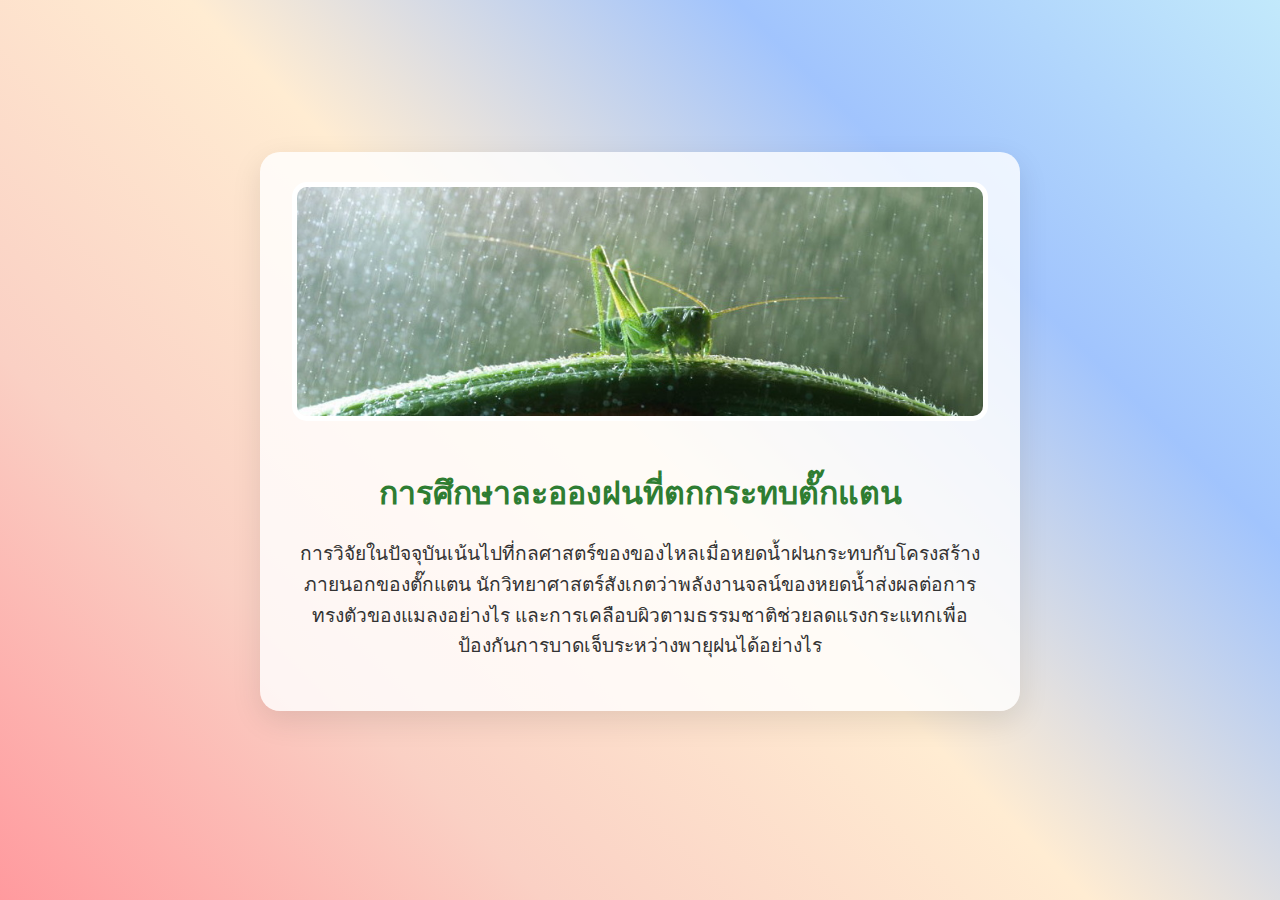
<file: gene/st.html>
<!DOCTYPE html>
<html lang="th">
<head>
    <meta charset="UTF-8">
    <meta name="viewport" content="width=device-width, initial-scale=1.0">
    <title>การศึกษาละอองฝนที่ตกกระทบตั๊กแตน</title>
    <!-- Страница сгенерирована нейросетью Mixtral 21.01.2026 -->
	<link rel="stylesheet"  type="text/css" href="st_px/st.css" />
	
</head>
<body>

    <div class="container">

        <img src="st_px/grasshopper.jpg" alt="Raindrops on grasshopper" title="O0o_o0O" />
        
        <h1>การศึกษาละอองฝนที่ตกกระทบตั๊กแตน</h1>
        
        <p>
            การวิจัยในปัจจุบันเน้นไปที่กลศาสตร์ของของไหลเมื่อหยดน้ำฝนกระทบกับโครงสร้างภายนอกของตั๊กแตน 
            นักวิทยาศาสตร์สังเกตว่าพลังงานจลน์ของหยดน้ำส่งผลต่อการทรงตัวของแมลงอย่างไร 
            และการเคลือบผิวตามธรรมชาติช่วยลดแรงกระแทกเพื่อป้องกันการบาดเจ็บระหว่างพายุฝนได้อย่างไร
        </p>
    </div>

</body>
</html>
</file>
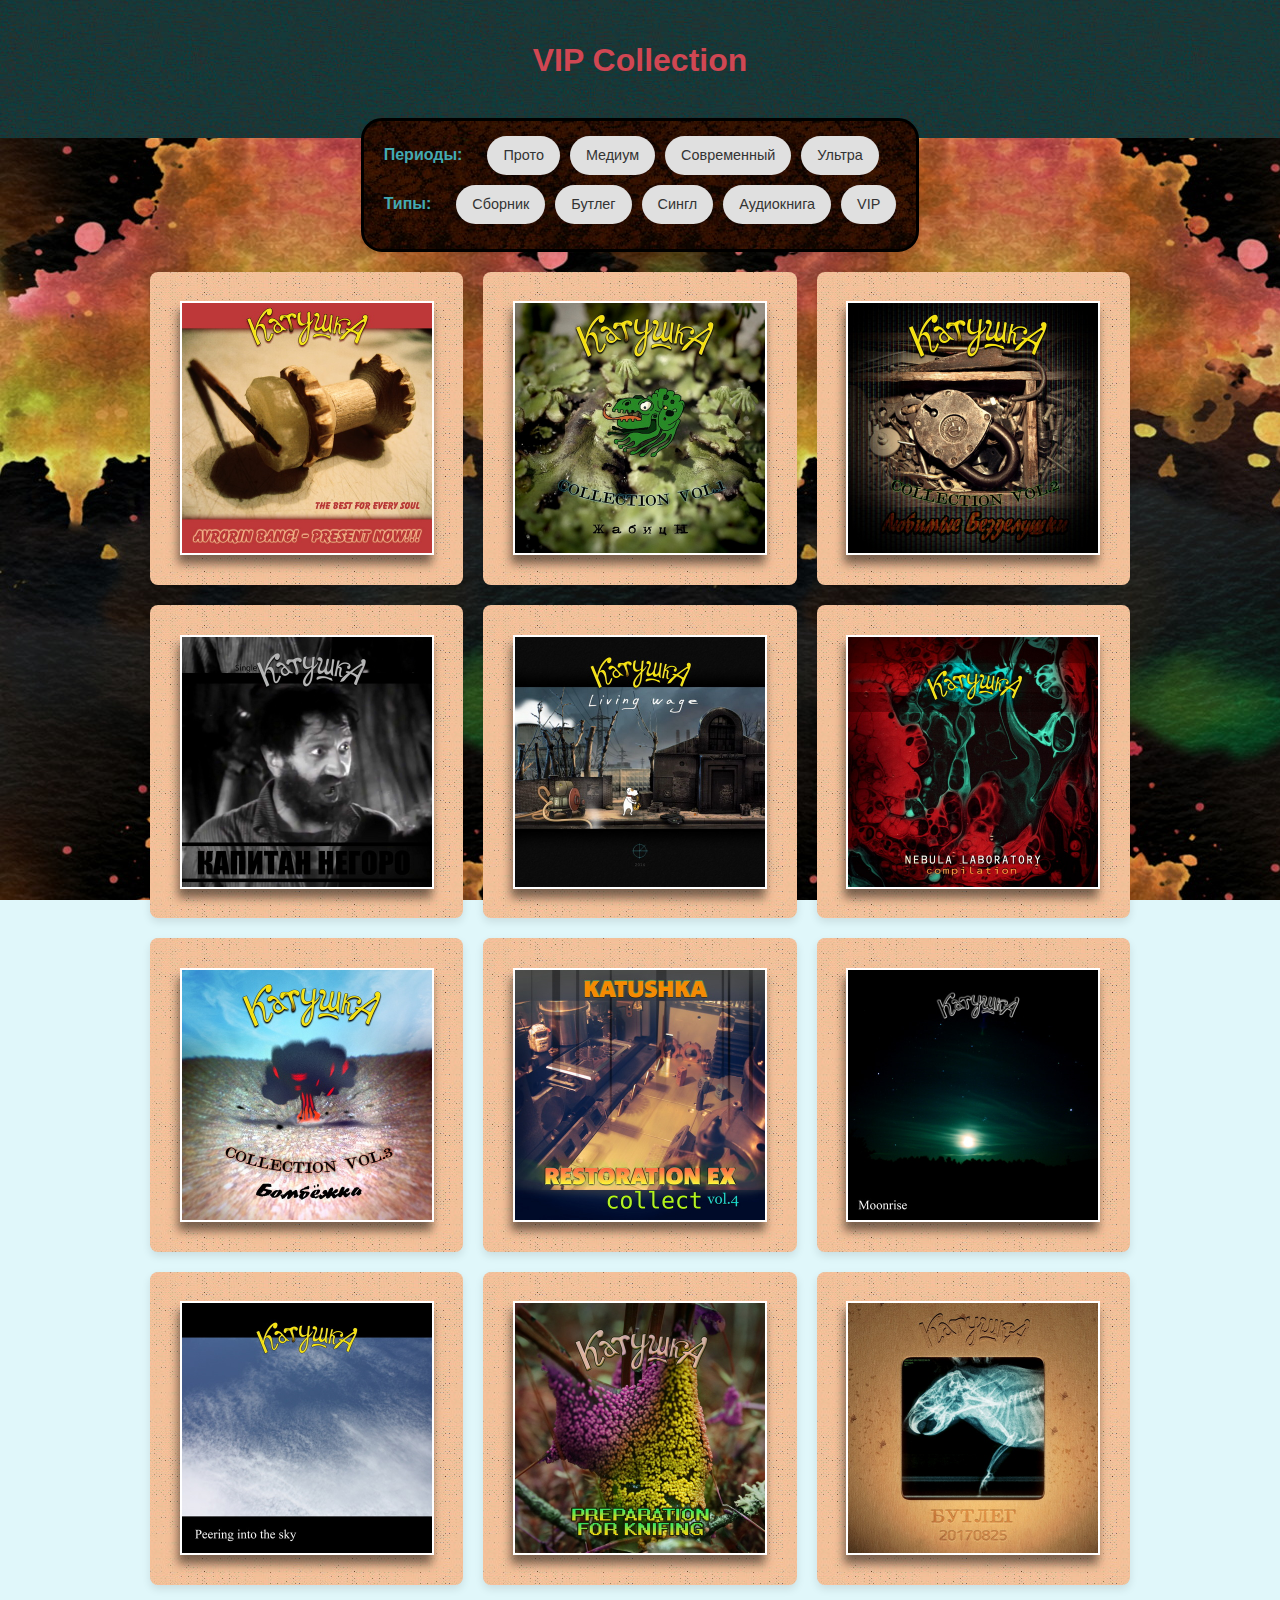
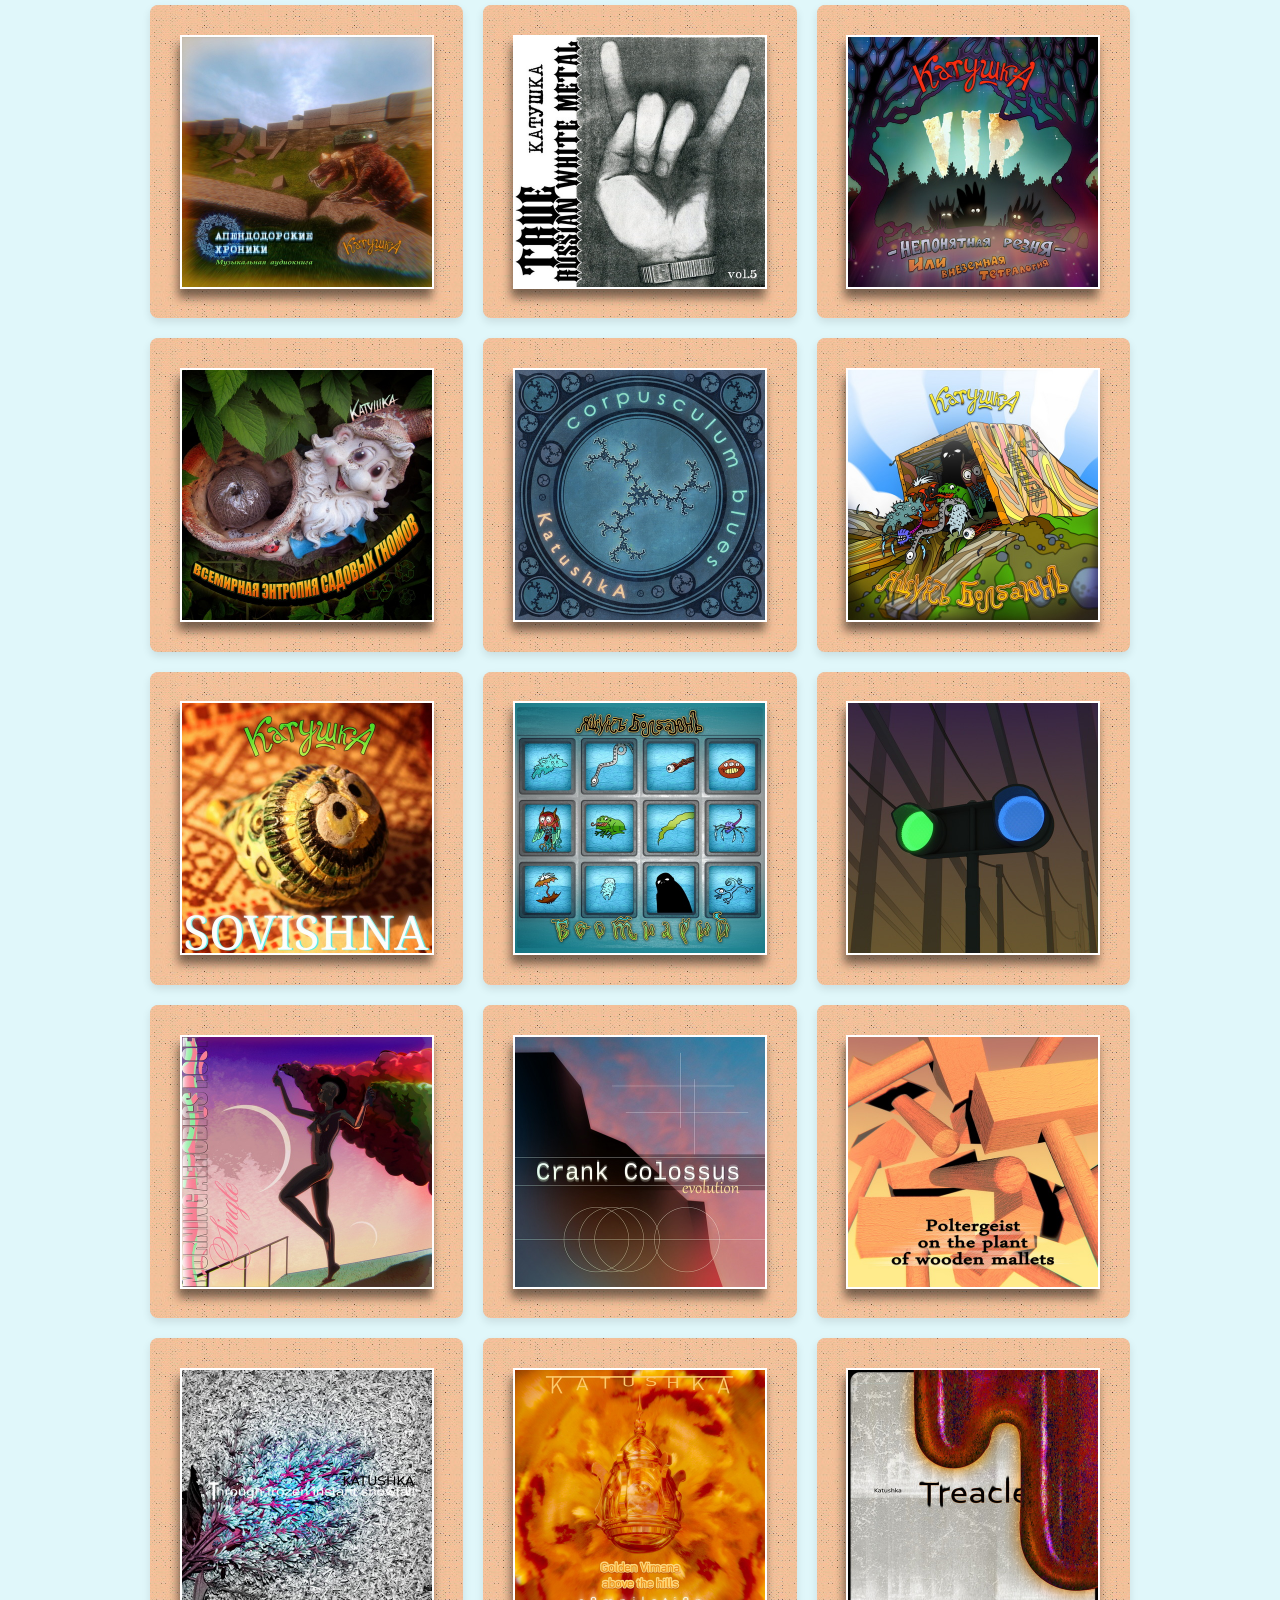
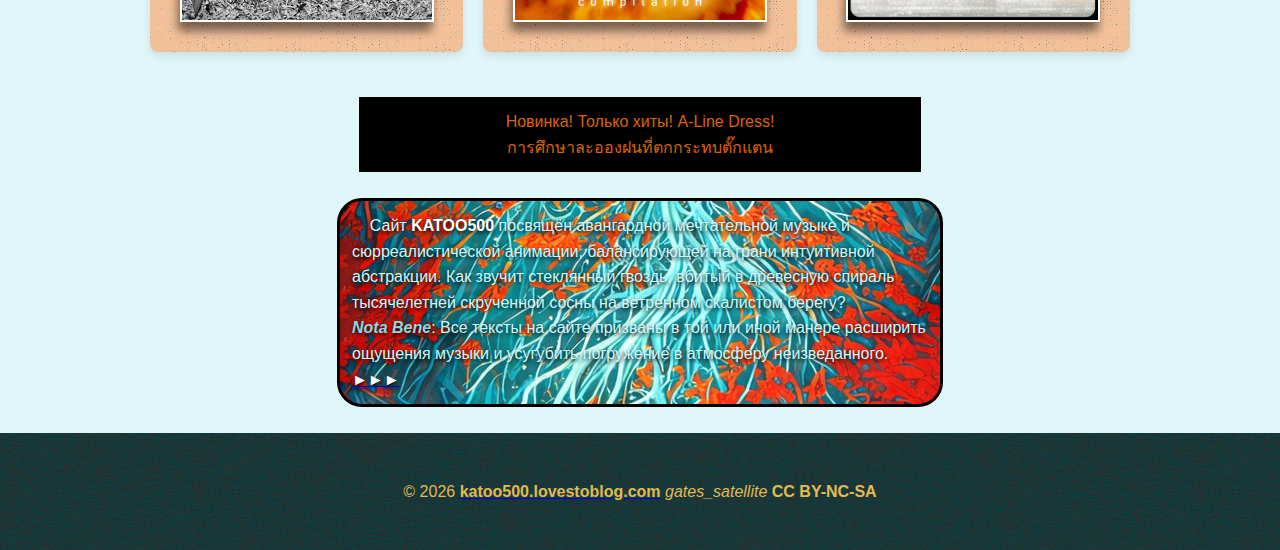
<file: pixbox/second.html>
<!DOCTYPE html>
<html lang="ru">
<head>
    <meta charset="UTF-8">
    <meta name="viewport" content="width=device-width, initial-scale=1.0">
    <title>KATOO500 VIP gallery</title>
    <!-- Страница сгенерирована нейросетью Mixtral 21.01.2026 -->
	<link rel="stylesheet"  type="text/css" href="aga.css" />

</head>
<body>

<div class="overlay" id="overlay"></div>
	
    <header>
        <div class="container">
            <a href="https://acousmaticgatetoavantgarde.github.io/"><h1 style="cursor:pointer;">VIP Collection</h1></a>
        </div>
    </header>
	
	<div class="container filter-ui">
    <div class="filter-group">
        <h4>Периоды:</h4>
        <div id="p-yellow" class="filter-btn" data-filter-group="period" data-filter-value="yellow">Прото</div>
        <div id="p-orange" class="filter-btn" data-filter-group="period" data-filter-value="orange">Медиум</div>
        <div id="p-blue" class="filter-btn" data-filter-group="period" data-filter-value="blue">Современный</div>
		<div id="p-ultra" class="filter-btn" data-filter-group="period" data-filter-value="ultra">Ультра</div>
    </div>

    <div class="filter-group">
        <h4>Типы:</h4>
        <div id="t-notall" class="filter-btn" data-filter-group="type" data-filter-value="balance">Сборник</div>
        <div id="t-exp" class="filter-btn" data-filter-group="type" data-filter-value="experimental">Бутлег</div>
        <div id="t-thought" class="filter-btn" data-filter-group="type" data-filter-value="indie">Сингл</div>
        <div id="t-atm" class="filter-btn" data-filter-group="type" data-filter-value="ambient">Аудиокнига</div>
		        <div id="t-atm" class="filter-btn" data-filter-group="type" data-filter-value="ost">VIP</div>
    </div>
</div>


    <main class="container">
        <div class="grid-container">

            <div class="art-block"  data-art-id="1" data-period="yellow" data-type="balance">
			<img class="cvr" src="covers_ex/Cover-0001.jpg" title="The best for every soul" alt="best" />
            </div>

            <div class="art-block"  data-art-id="2" data-period="yellow" data-type="balance">
			<img class="cvr" src="covers_ex/Cover-0002.jpg" title="Жабицы collection vol.01" alt="Jabby" />
            </div>

            <div class="art-block"  data-art-id="3"  data-period="yellow" data-type="balance">
			<img class="cvr" src="covers_ex/Cover-0003.jpg" title="Любимые безделушки  collection vol.02" alt="likeboom" />
            </div>
			
			<div class="art-block"  data-art-id="7"  data-period="yellow" data-type="indie">
			<img class="cvr" src="covers_ex/Cover-0007.jpg" title="Капитан Негоро (single)" alt="Negoro" />
            </div>
			
			<div class="art-block"  data-art-id="8"  data-period="yellow" data-type="indie">
			<img class="cvr" src="covers_ex/Cover-0008.jpg" title="living wage (single)" alt="lw" />
            </div>
			
			<div class="art-block"  data-art-id="6"  data-period="yellow" data-type="balance">
			<img class="cvr" src="covers_ex/Cover-0006.jpg" title="Nebula laboratory" alt="nebula" />
            </div>
			
            <div class="art-block"  data-art-id="4"  data-period="yellow" data-type="balance">
			<img class="cvr" src="covers_ex/Cover-0004.jpg" title="Бомбёжка  collection vol.03" alt="bommby" />
            </div>
			
            <div class="art-block"  data-art-id="5"  data-period="yellow" data-type="balance">
			<img class="cvr" src="covers_ex/Cover-0005.jpg" title="Restoration EX collection vol.04" alt="restr" />
            </div>

            <div class="art-block"  data-art-id="9"  data-period="yellow" data-type="indie">
			<img class="cvr" src="covers_ex/Cover-0009.jpg" title="Moonrise (single)" alt="moon" />
            </div>

            <div class="art-block"  data-art-id="10"  data-period="yellow" data-type="indie">
			<img class="cvr" src="covers_ex/Cover-0010.jpg" title="Peering into the sky (Single)" alt="peeringITS" />
            </div>

            <div class="art-block"  data-art-id="11"  data-period="orange" data-type="indie">
			<img class="cvr" src="covers_ex/Cover-0011.jpg" title="Непонятная резня (Single)" alt="REZ0" />
            </div>

            <div class="art-block"  data-art-id="12"  data-period="orange" data-type="experimental">
			<img class="cvr" src="covers_ex/Cover-0012.jpg" title="Бутлег 20170825" alt="bootle" />
            </div>

            <div class="art-block"  data-art-id="13"  data-period="orange" data-type="ambient">
			<img class="cvr" src="covers_ex/Cover-0013.jpg" title="Апендодорские хроники (аудиокнига)" alt="xrone" />
            </div>

            <div class="art-block"  data-art-id="14"  data-period="orange" data-type="balance">
			<img class="cvr" src="covers_ex/Cover-0014.jpg" title="True Russian White Metal collection vol.05" alt="res" />
            </div>

            <div class="art-block"  data-art-id="15"  data-period="orange" data-type="ost">
			<img class="cvr" src="covers_ex/Cover-0015.jpg" title="Inexplicable Slaughter or Extraterrestrial Tetralogy - VIP" alt="ISoET" />
            </div>

            <div class="art-block"  data-art-id="16"  data-period="orange" data-type="indie">
			<img class="cvr" src="covers_ex/Cover-0016.jpg" title="Всемирная энтропия садовых гномов (single)" alt="entropy" />
            </div>

            <div class="art-block"  data-art-id="17"  data-period="orange" data-type="indie">
			<img class="cvr" src="covers_ex/Cover-0017.jpg" title="Corpusculum Blues (single)" alt="corp_blues" />
            </div>

            <div class="art-block"  data-art-id="18"  data-period="orange" data-type="ost">
			<img class="cvr" src="covers_ex/Cover-0018.jpg" title="ЯщукЪ БолбаюнЪ" alt="BigTalkBox" />
            </div>
			
            <div class="art-block"  data-art-id="19"  data-period="orange" data-type="indie">
			<img class="cvr" src="covers_ex/Cover-0019.jpg" title="Sovishna (single)" alt="Sov" />
            </div>

            <div class="art-block"  data-art-id="20"  data-period="orange" data-type="balance">
			<img class="cvr" src="covers_ex/Cover-0020.jpg" title="ЯщукЪ БолбаюнЪ Bestiary" alt="bestiary" />
            </div>

            <div class="art-block"  data-art-id="21"  data-period="blue" data-type="indie">
			<img class="cvr" src="covers_ex/Cover-0021.jpg" title="Industrial Heterochromia (single)" alt="IH" />
            </div>

            <div class="art-block"  data-art-id="22"  data-period="blue" data-type="indie">
			<img class="cvr" src="covers_ex/Cover-0022.jpg" title="Morning aerobics roof (single)" alt="aerobic" />
            </div>

            <div class="art-block"  data-art-id="23"  data-period="blue" data-type="indie">
			<img class="cvr" src="covers_ex/Cover-0023.jpg" title="Crank Colossus evolution (single)" alt="colossus" />
            </div>

            <div class="art-block"  data-art-id="24"  data-period="blue" data-type="indie">
			<img class="cvr" src="covers_ex/Cover-0024.jpg" title="Poltergeist on the plant of wooden mallets (single)" alt="polt" />
            </div>

            <div class="art-block"  data-art-id="25"  data-period="blue" data-type="indie">
			<img class="cvr" src="covers_ex/Cover-0025.jpg" title="Through frozen instant snowfall (single)" alt="snowfall" />
            </div>

            <div class="art-block"  data-art-id="26"  data-period="blue" data-type="balance">
			<img class="cvr" src="covers_ex/Cover-0026.jpg" title="Golden Vimana above the hills (compilation)" alt="vimana" />
            </div>
		
		    <div class="art-block"  data-art-id="27"  data-period="ultra" data-type="indie">
			<img class="cvr" src="covers_ex/Cover-0027.jpg" title="Патока (single)" alt="treacle" />
            </div>

        </div>
    </main>
	

        <div class="descriptions-container">
            <!-- Описание 1 (привязано к data-art-id="1") -->
            <div class="art-description" data-art_for="1">
			<span class="close-btn" onclick="hideAllDescriptions()" title="Claudere">&times;</span>
                <h3>THE BEST FOR EVERY SOUL 2005</h3>
                <p class="cardtxt">
                   &nbsp;&nbsp;&nbsp; Прото-коллекция, на которой собраны все наши лучшие ранние мелодии. Отсутствует в публичном доступе
                   по причине подцензурной безобразности предлагаемых акустических материалов. Сей сборник подобен выстрелу крейсера Авроры
                   в сторону доверчивой публики. Как он звучит, пожалуйста, вообразите самостоятельно.     				   
                </p>
                <!-- <div class="image-placeholder">cover art</div> -->
                <a class="targett" href="https://katushka.bandcamp.com/" target="_blank" title="Откроется в новой вкладке - или с VPN?">ЩёлкЪ!</a>
            </div>

            <!-- Описание 2 (привязано к data-art-id="2") -->
            <div class="art-description" data-art_for="2">
			<span class="close-btn" onclick="hideAllDescriptions()" title="Claudere">&times;</span>
                <h3>ЖАБИЦЫ 2012 (Compilation)  vol.01</h3>
                <p class="cardtxt"> 
    &nbsp;&nbsp;&nbsp; Сборник мультипликационной музыки, вдохновлённый внешним видом печёночных мхов, в частности чудесными экземплярами Marchantia polymorpha   
	(Маршанция изменчивая). Если говорить о растении странного "инопланетного" вида, это как раз оно и есть.
    В древних Палеозойских болотах зубастые жабы мимикранты весело резвятся на лужайках фантастических растений класса
	Marchantiopsida... 
         Cвободно скачать сборник можно тут:  
                </p>
                <!-- <div class="image-placeholder">cover art</div> -->
                <a class="targett" href="https://katushka.bandcamp.com/album/collection-vol-1" target="_blank" title="Откроется в новой вкладке - или с VPN?">Bandcamp</a>
            </div>


            <div class="art-description" data-art_for="3">
			<span class="close-btn" onclick="hideAllDescriptions()" title="Claudere">&times;</span>
                <h3>ЛЮБИМЫЕ БЕЗДЕЛУШКИ 2012 (Compilation)  vol.02</h3>
                <p class="cardtxt"> 
                 &nbsp;&nbsp;&nbsp; Наверное у каждого рачительного хозяина в шкафах, на антресолях, под диваном или в гараже со временем начинают аккумулироваться всяческие полезные мелочи - гаечки, проволочки, ключики - замочки... И прочая снедь бытового технического характера. Выбросить жалко, а как выбросишь, тут же понадобится.  Всем этим весёлым, необходимым вещам, любимым безделушкам - посвящается данный сборник. Когда - нибудь, художники будущего сваяют из всех - всех - всех мелких вещей огромный стальной ком и запустят его на орбиту планеты земля, в качестве неугасимого памятника дроблению материи на мелкие части. 
                </p>
                <!-- <div class="image-placeholder">cover art</div> -->
                <a class="targett" href="https://katushka.bandcamp.com/album/collection-vol-2" target="_blank" title="Откроется в новой вкладке - или с VPN?">Щщолк!</a>
            </div>
			
			
			 <div class="art-description" data-art_for="7">
			<span class="close-btn" onclick="hideAllDescriptions()" title="Claudere">&times;</span>
                <h3>КАПИТАН НЕГОРО 2012 (single)</h3>
              <p class="cardtxt"> 
                 &nbsp;&nbsp;&nbsp;   Фильм "Пятнадцатилетний капитан", снятый на киностудии "Союздетфильм" в 1945 году явился неизгладимым впечатлением для 
				 нашей интуитивной композиции. Негоро на самом деле не Негоро, а капитан Себастьян Перейра, торговец чёрным деревом, негоциант (оптовый купец), 
				 компаньон великого Альвеца! В качестве цитат для пролога и эпилога взяты реальные реплики из фильма. Внимание! Реплики были художественно перемонтированы.
				 Поэтому про эффект Манделлы забудьте сразу. Эти две композиции входят в полноценный альбом - КИБЕР СИМУЛЯТОР.

                </p>
                <!-- <div class="image-placeholder">cover art</div> -->
                <a class="targett" href="https://katushka.bandcamp.com/album/single" target="_blank" title="Откроется в новой вкладке - или с VPN?">ЩёлкЪ!</a>
            </div>

            
            <div class="art-description" data-art_for="8">
			<span class="close-btn" onclick="hideAllDescriptions()" title="Claudere">&times;</span>
                <h3>LIVING WAGE 2014 (single)</h3>
              <p class="cardtxt"> 
                  &nbsp;&nbsp;&nbsp; Сингл составлен для поддержки одноимённого клипа. В качестве обложки использован постановочный тестовый кадр макета из мультфильма.
                   Композиция с альбома 2012 года "Zygote".  Для клипа композиция была незначительно переделана. В "сингле" представлены обе версии.   
                </p>
                <!-- <div class="image-placeholder">cover art</div> -->
                <a class="targett" href="https://katushka.bandcamp.com/album/living-wage-single" target="_blank" title="Откроется в новой вкладке - или с VPN?">ЩёлкЪ!</a>
            </div>
			
			
		   <div class="art-description" data-art_for="6">
			<span class="close-btn" onclick="hideAllDescriptions()" title="Claudere">&times;</span>
                <h3>NEBULA LABORATORY 2015</h3>
                <p class="cardtxt"> 
                   &nbsp;&nbsp;&nbsp; Идея записи некоторых вещей возникла в результате созерцания ночного неба 
				   с целью ловли метеорного потока "Персеиды", достигающего особенных красот двенадцатого августа в восточной части небесной сферы.
                   Для популяризации данного сборника было сделано две небольших попурри - видеозарисовки, которые при желании можно найти на Ютубе - #KINO2X8mm
                </p>
                <!-- <div class="image-placeholder">cover art</div> -->
                <a class="targett" href="https://katushka.bandcamp.com/album/nebula-laboratory-compilation" target="_blank" title="Откроется в новой вкладке - или с VPN?">ЩёлкЪ!</a>
            </div>


            <div class="art-description" data-art_for="4">
			<span class="close-btn" onclick="hideAllDescriptions()" title="Claudere">&times;</span>
                <h3>БОМБЁЖКА 2017 (Compilation)  vol.03</h3>
              <p class="cardtxt"> 
               &nbsp;&nbsp;&nbsp;Сборник посвящён творческому озвучиванию авангардных мультфильмов. Как бы они звучали? Разговаривали ли герои? Шумели бы? Какая была бы музыка?  Всегда было интересно послушать, что же получается в шумовой записи без сопровождения  видео. Возникнет ли иное впечатление? 
			   Ведь слушая одну только озвучку фильма можно воображать себе невесть что, от чего в голове возникнет полный сюрреализм и авангард.

			   Перейти к альбому можно тут: 
               <a class="targettt" href="https://katushka.bandcamp.com/album/collection-vol-3" target="_blank" title="Откроется в новой вкладке - или с VPN?">ЩёлкЪ!</a>
                </p>
                <!-- <div class="image-placeholder">cover art</div> -->
                
            </div>
            

            <div class="art-description" data-art_for="5">
			<span class="close-btn" onclick="hideAllDescriptions()" title="Claudere">&times;</span>
                <h3>RESTORATION EX 2017 (Compilation)  vol.04</h3>
          <p class="cardtxt"> 
                &nbsp;&nbsp;&nbsp; 
                  Данный сборник содержит полноценные расширенные версии композиций, записанных для мультфильма "Реставратор", только без 
                шумовых микровкраплений и некоторых дополнительных материалов, содержащихся на официальном альбоме - РЕСТАВРАТОР OST  (2015)
                  С оригинальным альбомом можно ознакомиться на нашем официальном сайте: https://katoo500.lovestoblog.com.  
                </p>
                <!-- <div class="image-placeholder">cover art</div> -->
                <a class="targett" href="https://katushka.bandcamp.com/album/restoration-ex-collection-vol-4" target="_blank" title="Откроется в новой вкладке - или с VPN?">ЩёлкЪ!</a>
            </div>
           

            <div class="art-description" data-art_for="9">
			<span class="close-btn" onclick="hideAllDescriptions()" title="Claudere">&times;</span>
                <h3>MOONRISE 2011 (single)</h3>
               <p class="cardtxt"> 
                   &nbsp;&nbsp;&nbsp; Сингл, составленный для A&R в ответ на безответное автоматическое письмо. Теперь костяной шар из бивня мастодонта на их стороне. С 25 августа 2011 года.
                </p>
                <!-- <div class="image-placeholder">cover art</div> -->
                <a class="targett" href="https://katushka.bandcamp.com/album/moonrise-single" target="_blank" title="Откроется в новой вкладке - или с VPN?">ЩёлкЪ!</a>
            </div>
			
			<div class="art-description" data-art_for="10">
			<span class="close-btn" onclick="hideAllDescriptions()" title="Claudere">&times;</span>
                <h3>PEERING INTO THE SKY 2012 (single)</h3>
               <p class="cardtxt"> 
                    &nbsp;&nbsp;&nbsp; Сингл, составленный для A&R в ответ на безответное автоматическое письмо. Теперь каменный шар из мрамора с золотыми прожилками на их стороне. Со 2 декабря 2012 года.
                </p>
                <!-- <div class="image-placeholder">cover art</div> -->
                <a class="targett" href="https://katushka.bandcamp.com/album/peering-into-the-sky-single" target="_blank" title="Откроется в новой вкладке - или с VPN?">ЩёлкЪ!</a>
            </div>
			
            <div class="art-description" data-art_for="11">
			<span class="close-btn" onclick="hideAllDescriptions()" title="Claudere">&times;</span>
                <h3>PREPARATION FOR KNIFING 2017 (single)</h3>
               <p class="cardtxt"> 
                  &nbsp;&nbsp;&nbsp; Сингл посвящается преддверию выхода в свет переосмысления развёрнутой звуковой расшифровки Фестского диска. Стоит ли жить ради мести?
				  Принесёт ли победа успокоение? На эти и другие морально-этические вопросы призван найти ответы наш материал. Хотя какая может быть мораль у существ, похожих
				  на помесь медуз, спрутов и трутовиков?
                </p>
                <!-- <div class="image-placeholder">cover art</div> -->
                <a class="targett" href="https://katushka.bandcamp.com/album/preparation-for-knifing-single" target="_blank" title="Откроется в новой вкладке - или с VPN?"> ЩёлкЪ!</a>
            </div>			

            <div class="art-description" data-art_for="12">
			<span class="close-btn" onclick="hideAllDescriptions()" title="Claudere">&times;</span>
                <h3>БУТЛЕГ 20170825 2017</h3>
               <p class="cardtxt"> 
                    &nbsp;&nbsp;&nbsp; Всегда хотелось создать нечто странное контрабандного качества. Для этого акусматическая музыка подходит лучше всего! Рецепт прост: берёте диктофон,
				  включаете на запись и записываете музыку. А если публика во время концерта чихает и громко хлопает дверьми, то это бутылочнолягное подполье! Как во время сухого закона в США 
                  алкоголь проносили в грелках, спрятанных в голенищах сапог, так и мы пронесли этот сборник через все цифровые каптчи, чтобы расплескать по вашим перламутровым раковинам. 
				  3 сентября 2017 года это было исполнено. 
                </p>
                <!-- <div class="image-placeholder">cover art</div> -->
                 <a class="targett" href="https://katushka.bandcamp.com/album/bootleg-20170825" target="_blank" title="Откроется в новой вкладке - или с VPN?"> ЩёлкЪ!</a>
            </div>


            <div class="art-description" data-art_for="13">
			<span class="close-btn" onclick="hideAllDescriptions()" title="Claudere">&times;</span>
                <h3>АПЕНДОДОРСКИЕ ХРОНИКИ (аудиокнига)</h3>
               <p class="cardtxt"> 
                        &nbsp;&nbsp;&nbsp; В центре повествования молодой человек, только что прошедший инициацию и ставший полноправным адептом поселения. Хорошо зная историю края,
						он предлагает снарядить экспедицию к затерянному в лесах мегалитическому комплексу Апендодор, городу, откуда они все родом. Но теперь в Апендодор  
						невозможно попасть по воздуху, город окружён двумя сферическими магнитными аномалиями. Героям приходится идти пешком через лес, кишащий 
						опасными хитиновыми созданиями... 
                </p>
                <!-- <div class="image-placeholder">cover art</div> -->
                <a class="targett" href="https://yadi.sk/d/z6W2AAmu3E86dt" target="_blank" title="Откроется в новой вкладке - или с VPN?">ЩёлкЪ!</a>
            </div>

            <div class="art-description" data-art_for="14">
			<span class="close-btn" onclick="hideAllDescriptions()" title="Claudere">&times;</span>
                <h3>TRUE RUSSIAN WHITE METAL 2017 (Compilation)  vol.05</h3>
               <p class="cardtxt"> 
                         &nbsp;&nbsp;&nbsp;  Eсли есть такой музыкальный стиль, как black metal, то резонно предположить существование дихотомичного ему white metal. 
                         Почему бы и нет? Получается как инь-ян в восточной философии. И так.
						 Настоящий сборник включает в себя  треки из разных альбомов, объединённые единой Metal - тематикой. Только метал-темы! 
						  	 ...Перейти к альбому: 		 
					</p>	 
					
						 <a class="targett" href="https://katushka.bandcamp.com/album/true-russian-white-metal" target="_blank" title="Откроется в новой вкладке - или с VPN?">СчолкЪ!</a>
         
                <!-- <div class="image-placeholder">cover art</div> -->
            </div>

            <div class="art-description" data-art_for="15">
			<span class="close-btn" onclick="hideAllDescriptions()" title="Claudere">&times;</span>
                <h3>ISoET 2018 VIP</h3>
               <p class="cardtxt"> 
                   &nbsp;&nbsp;&nbsp;  В данный VIP сборник вошли записи 2018 - 1996 года, объединённые единой фантастической темой, 
				   базирующейся на расшифрованном материале так называемых "Фестских дисков". Мы старательно сохраняли чудную атмосферу странных бобинных записей, намеренно оставляя многие музыкальные шероховатости, дабы
глубокоуважаемая публика ощутила живой поток мелодической псевдонаучной мысли и в перспективе увлеклась бы собственными исследованиями неоднозначных артефактов далёкой старины.
				   
                </p>
                <!-- <div class="image-placeholder">cover art</div> -->
                <a class="targett" href="https://katushka.bandcamp.com/album/inexplicable-slaughter-or-extraterrestrial-tetralogy-vip" target="_blank" title="Откроется в новой вкладке">СчолкЪ!</a>
            </div>

            <div class="art-description" data-art_for="16">
			<span class="close-btn" onclick="hideAllDescriptions()" title="Claudere">&times;</span>
                <h3>ЭНТРОПИЯ САДОВЫХ ГНОМОВ 2018 (single)</h3>
               <p class="cardtxt"> 
                     &nbsp;&nbsp;&nbsp;   Размышляя о перманентности (фр. permanent, от лат. permaneo - остаюсь, продолжаюсь), практически всегда плавно переходишь 
					 к понятию энтропии (от гр. функция, определяющая меру необратимого рассеивания энергии)  Да... Время идёт, энтропия растёт. 
					 Садовые гномы, как выяснилось, весьма подвержены такому "рассеиванию", истаиванию. 
         
                </p>
                <!-- <div class="image-placeholder">cover art</div> -->
				    <a class="targett" href="https://katushka.bandcamp.com/album/single-2" target="_blank" title="Откроется в новой вкладке - или с VPN?">СчолкЪ!</a>
            </div>

            <div class="art-description" data-art_for="17">
			<span class="close-btn" onclick="hideAllDescriptions()" title="Claudere">&times;</span>
                <h3>CORPUSCULUM BLUES 2019 (single)</h3>
               <p class="cardtxt"> 
                 &nbsp;&nbsp;&nbsp; Музыкальная фрактальная катавасия [katabasion] под впечатлением от произведения Эрнста Теодора Амадея Гофмана "Der Magnetiseur" 
				 (E. T. A. Hoffmann) а именно: "Сны - пеной полны" (Träume sind Schäume) - Корпускулум блюз)) . . . (2006) Ррры
                </p>
                <!-- <div class="image-placeholder">cover art</div> -->
                <a class="targett" href="https://katushka.bandcamp.com/album/corpusculum-blues-single" target="_blank" title="Откроется в новой вкладке - или с VPN?">СчолкЪ!</a>
            </div>

            <div class="art-description" data-art_for="18">
			<span class="close-btn" onclick="hideAllDescriptions()" title="Claudere">&times;</span>
                <h3>ЯЩУКЪ БОЛБАЮНЪ 2020 All</h3>
               <p class="cardtxt"> 
                 &nbsp;&nbsp;&nbsp; В начале не было ничего. Только безграничная, всеобъемлющая Пустота. Пустота повторялась сама в себе бесчисленными сегментами, 
				 подобными кубам. И вдруг в одном из кубов возникло напряжение, и появилась вибрация... Эта вибрация породила звук, стенки ящика лопнули... и пустота перестала 
				 быть пустотой. В ней появился мир, называемый «Незнам»... 
                </p>
                <!-- <div class="image-placeholder">cover art</div> -->
                <a class="targett" href="https://katushka.bandcamp.com/album/--6" target="_blank" title="Откроется в новой вкладке - или с VPN?">то то тО ТО ТО</a>
            </div>

            <div class="art-description" data-art_for="19">
			<span class="close-btn" onclick="hideAllDescriptions()" title="Claudere">&times;</span>
                <h3>СОВИШНА 2020 (single)</h3>
               <p class="cardtxt"> 
                    &nbsp;&nbsp;&nbsp; Однажды нами был проведён музыкальный эксперимент. Как окарина-сова будет сочетаться с абстрактными гитарными партиями?
					От первой до последней композиции на этом сингле будет прорастать зерно совиной музыкальной идеи.  
                </p>
                <!-- <div class="image-placeholder">cover art</div> -->
                <a class="targett" href="https://katushka.bandcamp.com/album/sovishna-single" target="_blank" title="Откроется в новой вкладке - или с VPN?">Уль уль уль</a>
            </div>

            <div class="art-description" data-art_for="20">
			<span class="close-btn" onclick="hideAllDescriptions()" title="Claudere">&times;</span>
                <h3>ЯЩУКЪ БОЛБАЮНЪ БЕСТИАРИЙ 2020 (collection)</h3>
               <p class="cardtxt"> 
                 &nbsp;&nbsp;&nbsp;   Бестиарий - происходит от латинского слова "Bestia" - зверь. Иначе атлас редких животных, bestiarum vocabulum.
				 Статьи средневековых бестиариев были скорее нравоучительными притчами, нежели чем научными описаниями животных.  Бестиарий мира "Незнам" славной земли "Непонять" 
				 не несёт явных нравоучений, однако здесь можно подчерпнуть "волшебные" особенности перечисляемых существ. 
                </p>
                <!-- <div class="image-placeholder">cover art</div> -->
                <a class="targett" href="https://katushka.bandcamp.com/album/bestiary" target="_blank" title="Откроется в новой вкладке - или с VPN?">СчолкЪ!</a>
            </div>

            <div class="art-description" data-art_for="21">
			<span class="close-btn" onclick="hideAllDescriptions()" title="Claudere">&times;</span>
                <h3>INDUSTRIAL HETEROCHROMIA 2020 (single)</h3>
               <p class="cardtxt"> 
           
   &nbsp;&nbsp;&nbsp; Чудовищный, невыносимый железнодорожный ландшафт простирается на мили вдоль и поперёк, куда не кинешь взгляд. Провода, столбы. Обледенение.
               Бездушные разноцветные глаза семафоров. Железнодорожная инфраструктура, словно живой умопомрачительный механизм, 
			   пристально вглядывается в нас своими гетерохромными глазами. 
                </p>
                <!-- <div class="image-placeholder">cover art</div> -->
                <a class="targett" href="https://katushka.bandcamp.com/album/industrial-heterochromia-single" target="_blank" title="Откроется в новой вкладке - или с VPN?">СчолкЪ!</a>
            </div>

            <div class="art-description" data-art_for="22">
			<span class="close-btn" onclick="hideAllDescriptions()" title="Claudere">&times;</span>
                <h3>MORNING AEROBICS ROOF 2021 (single)</h3>
               <p class="cardtxt"> 
                    &nbsp;&nbsp;&nbsp;  Иногда фантастически-нелепые жесты аэробики приводят к непредсказуемым результатам...  
					возможно ли с помощью аэробики вызвать на утренюю крышу жемчужно-янтарного ящера естествознания,
                        из мира, где восседают три луны на небе? 
                </p>
                <!-- <div class="image-placeholder">cover art</div> -->
                <a class="targett" href="https://katushka.bandcamp.com/album/morning-aerobics-roof-single" target="_blank" title="Откроется в новой вкладке - или с VPN?">СчолкЪ!</a>
            </div>

            <div class="art-description" data-art_for="23">
			<span class="close-btn" onclick="hideAllDescriptions()" title="Claudere">&times;</span>
                <h3>CRANK COLOSSUS EVOLUTION 2021 (single)</h3>
               <p class="cardtxt"> 
                 &nbsp;&nbsp;&nbsp; Из глубин предрассветного сумрака стал слышится монотонный механический звук. По мере приближения к источнику звука сквозь розовеющий утренний туман 
				 стали проступать очертания гигантского кривошипного механизма невероятных циклопических размеров.   Это впечатляющее зрелище громадины с тонкими потёками дождевой ржавчины.  
                </p>
                <!-- <div class="image-placeholder">cover art</div> -->
                <a class="targett" href="https://katushka.bandcamp.com/album/crank-colossus-evolution-single" target="_blank" title="Откроется в новой вкладке - или с VPN?">СчолкЪ!</a>
            </div>

            <div class="art-description" data-art_for="24">
			<span class="close-btn" onclick="hideAllDescriptions()" title="Claudere">&times;</span>
                <h3>POLTERGEIST ON THE P... 2022 (single)</h3>
               <p class="cardtxt"> 
                  &nbsp;&nbsp;&nbsp; Полтергейст как подсознательная человеческая тоска по Свободе и даже в некотором случае глубоко запрятанная зависть к "иной вседозволенности", 
				  как к абсолютной "Свободе". Здесь вам и освобождение от оков материальности, и полная независимость от административных 
				  запретов на мелкие шалости, и абсолютное высвобождение от ответственности за последствия содеянного.
                </p>
                <!-- <div class="image-placeholder">cover art</div> -->
                <a class="targett" href="https://katushka.bandcamp.com/album/poltergeist-on-the-plant-of-wooden-mallets-single" target="_blank" title="Откроется в новой вкладке - или с VPN?">СчолкЪ!</a>
            </div>
			
            <div class="art-description" data-art_for="25">
			<span class="close-btn" onclick="hideAllDescriptions()" title="Claudere">&times;</span>
                <h3>THROUGH FROZEN INSTANT SNOWFALL 2022 (single)</h3>
               <p class="cardtxt"> 
                      &nbsp;&nbsp;&nbsp;  .Когда мы открыли для себя замедлитель времени, на дворе стояла зима,  шёл густой снегопад. 
                     Такая удача! Лучшего маркера замедления времени не придумаешь!  Падающие снежинки сразу покажут, получилось или нет сделать такой прибор, а также проверить радиус его действия.  
                </p>
                <!-- <div class="image-placeholder">cover art</div> -->
                <a class="targett" href="https://katushka.bandcamp.com/album/through-frozen-instant-snowfall-single" target="_blank" title="Откроется в новой вкладке - или с VPN?">СчолкЪ!</a>
            </div>

            <div class="art-description" data-art_for="26">
			<span class="close-btn" onclick="hideAllDescriptions()" title="Claudere">&times;</span>
                <h3>GOLDEN VIMANA ABOVE THE HILLS 2022 (compilation)</h3>
               <p class="cardtxt">     
   &nbsp;&nbsp;&nbsp; Из всех утраченных достижений блистательного прошлого особенно выделяются древние летательные аппараты под названием Вимана 
   (иногда Вильмана), что в переводе с санскрита विमान означает "Небесный самодвижущийся храм", "колесница богов" "Измеряющий предел". 
                </p>
                <!-- <div class="image-placeholder">cover art</div> -->
                <a class="targett" href="https://katushka.bandcamp.com/album/golden-vimana-above-the-hills-compilation" target="_blank" title="Откроется в новой вкладке - или с VPN?">СчолкЪ!</a>
            </div>

            <div class="art-description" data-art_for="27">
			<span class="close-btn" onclick="hideAllDescriptions()" title="Claudere">&times;</span>
                <h3>TREACLE 2026 (single)</h3>
               <p class="cardtxt"> 
                 &nbsp;&nbsp;&nbsp; Медленно наползающее, скрежещущее, ржавое, всепоглощающее, наматывающее, 
				 вовлекающее своим естеством всеобъемлющей мерцающей космической вязкости... длиннотящю чюющю.
                </p>
                <!-- <div class="image-placeholder">cover art</div> -->
                <a class="targett" href="https://katushka.bandcamp.com/album/treacle-single" target="_blank" title="Откроется в новой вкладке - или с VPN?">Блооёёооопь блёёоо</a>
            </div>

        </div>
		
		<br/>
 
        <div style="margin:0 auto; text-align:center; background-color:#000000; padding:12px; width:42%;">
        <a class="ahit" href="../gene/ts.html">Новинка! Только хиты! A-Line Dress!</a>
		<br/>
		<a class="ahit" href="../gene/st.html" target="_blanc">การศึกษาละอองฝนที่ตกกระทบตั๊กแตน</a>
		</div>
		
		<br/>

		
		<div class="info">
		&nbsp;&nbsp;&nbsp; <span style="text-shadow:0px 2px 4px #000000;"> Сайт <b style="color:#ffffff;">KATOO500</b> посвящён авангардной мечтательной музыке и сюрреалистической анимации, балансирующей на грани интуитивной абстракции. Как звучит стеклянный гвоздь, вбитый в древесную спираль тысячелетней скрученной сосны на ветренном скалистом берегу?<br/>
<b><i style="color:#82DCE4;">Nota Bene</i></b>: Все тексты на сайте призваны в той или иной манере расширить ощущения музыки и усугубить погружение в атмосферу неизведанного.
<a href="https://katoo500.lovestoblog.com/cont/list.htm" title="Перейти"><b style="color:#ffffff;">►►►</b></a>
		</div>

 <br/>
    <footer>
        <div class="container">
            <p style="color:#E1BA53;">&copy; 2026 <a href="https://katoo500.lovestoblog.com/"><b style="color:#E1BA53;">katoo500.lovestoblog.com</b></a> <i>gates_satellite</i> <b>CC BY-NC-SA</b></p>
        </div>
    </footer>
	

	<script type="text/javascript" src="aga.js"></script>
</body>
</html>
</file>
<file: pixbox/aga.css>
/* --- Базовые стили для всех экранов (1920x1080) --- */
        html, body {
            height: 100%;
        }
        body {
            font-family: 'Arial', sans-serif;
            margin: 0;
            padding: 0;
            line-height: 1.6;
            background-image: url('skin/3344227-1.jpg');
            background-color: #e0f7fa;
            background-attachment: fixed;
            color: #333;
            display: flex;
            flex-direction: column;
        }

        .container {
            max-width: 1000px;
            margin: 0 auto;
            padding: 20px;
        }

        header, footer {
            background-image: url('skin/de.jpg');
            background-color: #00796b;
            color: white;
            text-align: center;
            padding: 10px 0;
        }

h1 {
    color: #D04753;
    margin-top: 5px;
    position: relative;
    display: inline-block;
	cursor:default;
}

h1:hover {
    animation: vhs-color-shift 1.5s infinite alternate;
}

@keyframes vhs-color-shift {
    0% {
        text-shadow:
            0.03em 0 0 #ff00e6,
            -0.03em -0.02em 0 #00fff2,
            0.025em 0.05em 0 #e6ff00;
        color: #D04753;
    }
    25% {
        text-shadow:
            0.02em 0 0 #ff00a1,
            -0.02em -0.01em 0 #00aaff,
            0.03em 0.04em 0 #a1ff00;
        color: #C03743;
    }
    50% {
        text-shadow:
            0.04em 0 0 #e600ff,
            -0.01em -0.03em 0 #ff00aa,
            0.015em 0.03em 0 #00ffe6;
        color: #B02733;
    }
    75% {
        text-shadow:
            0.01em 0 0 #aa00ff,
            -0.04em -0.01em 0 #00ffaa,
            0.02em 0.02em 0 #ffaa00;
        color: #A01723;
    }
    100% {
        text-shadow:
            0.03em 0 0 #ff00e6,
            -0.03em -0.02em 0 #00fff2,
            0.025em 0.05em 0 #e6ff00;
        color: #D04753;
    }
}

        /* --- Стили для сетки блоков --- */
        .grid-container {
            display: flex;
            flex-wrap: wrap;
            gap: 20px;
            justify-content: center;
        }

        .art-block {
            background-image: url('skin/manga.jpg');
            flex-basis: calc(33.333% - 20px);
            background-color: #ffffff;
            padding: 20px;
            border-radius: 8px;
            box-shadow: 0 4px 8px rgba(0,0,0,0.1);
            text-align: center;
            aspect-ratio: 1 / 1;
            display: flex;
            flex-direction: column;
            justify-content: center;
            align-items: center;
            box-sizing: border-box;
        }

        .art-block strong {
            display: block;
            margin-top: 10px;
            font-size: 0.8em;
            color: #046363;
        }

        /* --- Адаптивность и смена цветов фона --- */
        @media (max-width: 768px) {
            body { background-color: #ffecb3; }
            header, footer { background-color: #ffa000; }
            .art-block { flex-basis: calc(50% - 20px); }
			.info { width:70%;}
        }
        @media (max-width: 576px) {
            body { background-color: #ffcdd2; }
            header, footer { background-color: #d32f2f; }
            .art-block { flex-basis: 100%; }
			.info { width:90%;}
        }

        /* Стили для контейнера фильтров */
        .filter-ui {
            background-image: url('skin/3344226-1.jpg');
            background-color: #ffffff;
            padding: 15px 20px;
            border: 3px solid #000000;
            border-radius: 21px;
            box-shadow: 0 2px 4px rgba(0,0,0,0.05);
            margin-top: -20px;
	
        }

        .filter-group {
            margin-bottom: 10px;
            display: flex;
            align-items: center;
            flex-wrap: wrap;
            gap: 10px;
        }

        .filter-group h4 {
            margin: 0 15px 0 0;
            color: #43AAB3;
        }

        .filter-btn {
            padding: 8px 16px;
            background-color: #e0e0e0;
            border-radius: 20px;
            cursor: pointer;
            transition: background-color 0.3s, color 0.3s;
            user-select: none;
            font-size: 0.9em;
        }

        .filter-btn:hover {
            background-color: #d5d5d5;
        }

        .filter-btn.active {
            background-color: #00796b;
            color: white;
            box-shadow: 0 2px 4px rgba(0,0,0,0.2);
        }

        @media (max-width: 576px) {
            .filter-group h4 {
                margin-bottom: 10px;
                width: 100%;
            }
        }

        /* Стили для затемняющего оверлея */
        .overlay {
            display: none;
            position: fixed;
            top: 0;
            left: 0;
            width: 100%;
            height: 100%;
            background-color: rgba(0, 0, 0, 0.7);
            z-index: 1000;
        }

        /* Изменение стилей для блока описания, чтобы он стал модальным окном */
        .art-description {
            display: none;
            position: fixed;
            top: 50%;
            left: 50%;
            transform: translate(-50%, -50%);
            max-width: 600px;
            max-height: 80vh;
            overflow-y: auto;
            background-image: url('skin/manga2.jpg');
            background-color: #FFD38D;
            padding: 20px;
            border-radius: 25px;
            box-shadow: 0 4px 15px rgba(0,0,0,0.2);
            border: 3px solid #00796b;
            z-index: 1001;
        }

        .art-description.is-visible,
        .overlay.is-visible {
            display: block;
        }

        .close-btn {
            position: absolute;
            top: 10px;
            right: 15px;
            font-size: 24px;
            font-weight: bold;
            cursor: pointer;
            color: #852B0F;
        }

        .close-btn:hover {
            color: #063A76;
        }
		
		.close-btn:active {
            color: #ffffff;
        }


        .cvr {
            width: 250px;
            border: 2px solid #ffffff;
            box-shadow: -2px 9px 9px rgba(0,0,0,0.5);
        }

        .cvr:hover {
            box-shadow: 2px 9px 9px rgba(0,0,0,0.1);
            border: 2px dashed #ffffff;
        }

        .cvr:active {
            box-shadow: 2px 9px 9px rgba(0,0,0,0.3);
            border: 4px dotted #ffffff;
            border-radius: 250px;
        }

        .cvr.active {
            border-radius: 250px !important;
            border: 4px dotted #ffffff !important;
        }

        .cardtxt {
            font-style: italic;
            font-weight: bold;
        }

        .targett {
            float: right;
            font-weight: bold;
            margin-right: 35px;
			color:#000000;
        }
		.targett:hover {
		
		color:#068E2F;
		
		}
		.targett:active {
		
		color:#ffffff;
		
		}
		
		.targettt {

        font-weight: bold;
		color:#000000;
		
        }
		.targettt:hover {
		
		color:#068E2F;
		
		}
		.targettt:active {
		
		color:#ffffff;
		
		}

        h3 {
            margin-top: 2px;
            color: #C93012;
        }

        .info {
            margin: 0 auto;
            width: 45%;
            border: 3px solid #000000;
            border-radius: 25px;
            background-image: url('skin/3344224.jpg');
            color: #C8FAFF;
            padding: 12px;
        }

        main {
            flex: 1;
        }

        footer {
            margin-top: auto;
        }





		.ahit {
		
		font-style:normal;
		color:#DE6300;
		text-decoration:none;
		
		}
		
		.ahit:hover {
		
		color:#DE6300;
		font-weight:bold;
		text-decoration:none;
		
		}
		
		.ahit:active {
		
		color:#FFC27B;
		text-decoration:underline;
		
		}
</file>
<file: gene/st_px/st.css>
body {

            background: linear-gradient(45deg, #ff9a9e 0%, #fad0c4 25%, #ffecd2 50%, #a1c4fd 75%, #c2e9fb 100%);
            font-family: 'Segoe UI', Tahoma, Geneva, Verdana, sans-serif;
            display: flex;
            flex-direction: column;
            align-items: center;
            justify-content: center;
            min-height: 100vh;
            margin: 0;
            color: #333;
            text-align: center;
        }

        .container {
            background: rgba(255, 255, 255, 0.8);
            padding: 30px;
            border-radius: 20px;
            box-shadow: 0 10px 30px rgba(0,0,0,0.1);
            max-width: 700px;
            margin: 20px;
			margin-top:-17px;
        }

        h1 {
            color: #2e7d32;
        }

        img {
            max-width: 98%;
            height: auto;
            border-radius: 15px;
            margin-bottom: 20px;
            border: 5px solid white;
        }

        p {
            font-size: 1.2rem;
            line-height: 1.6;
        }
</file>
